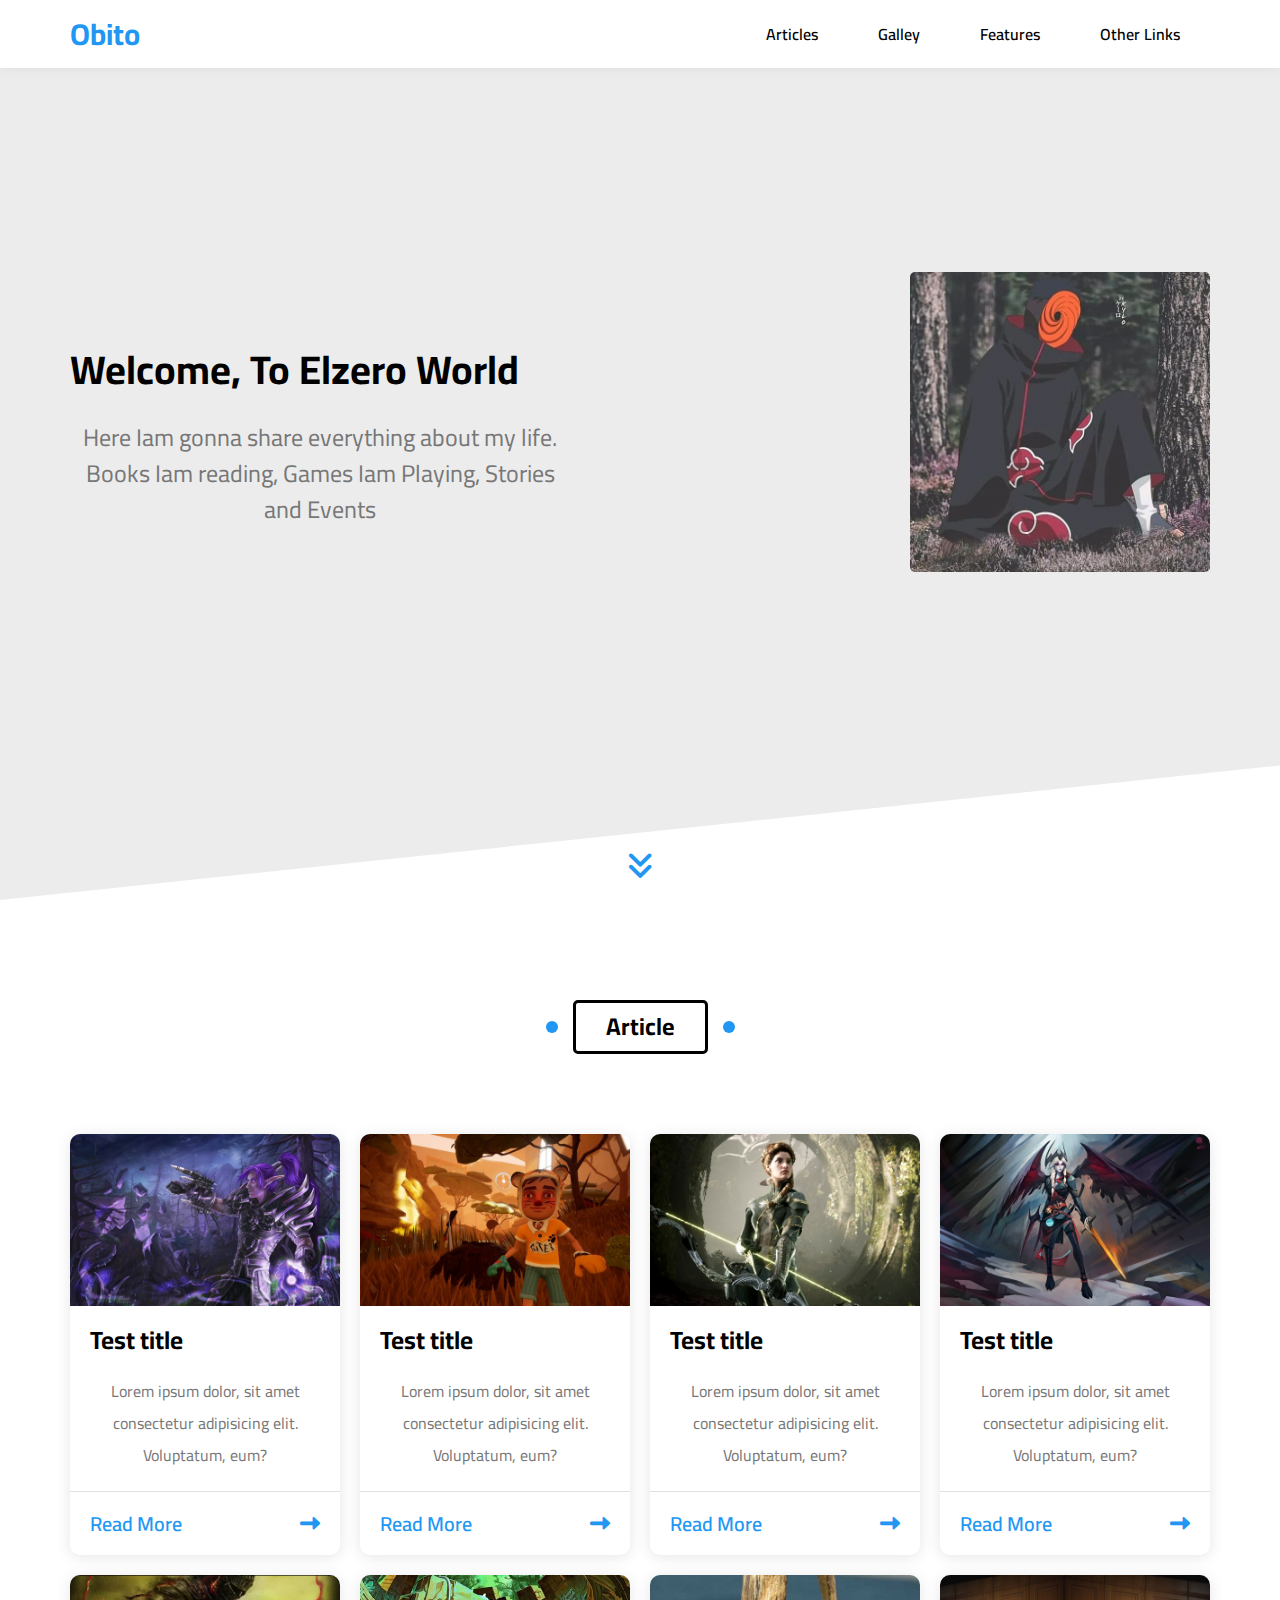
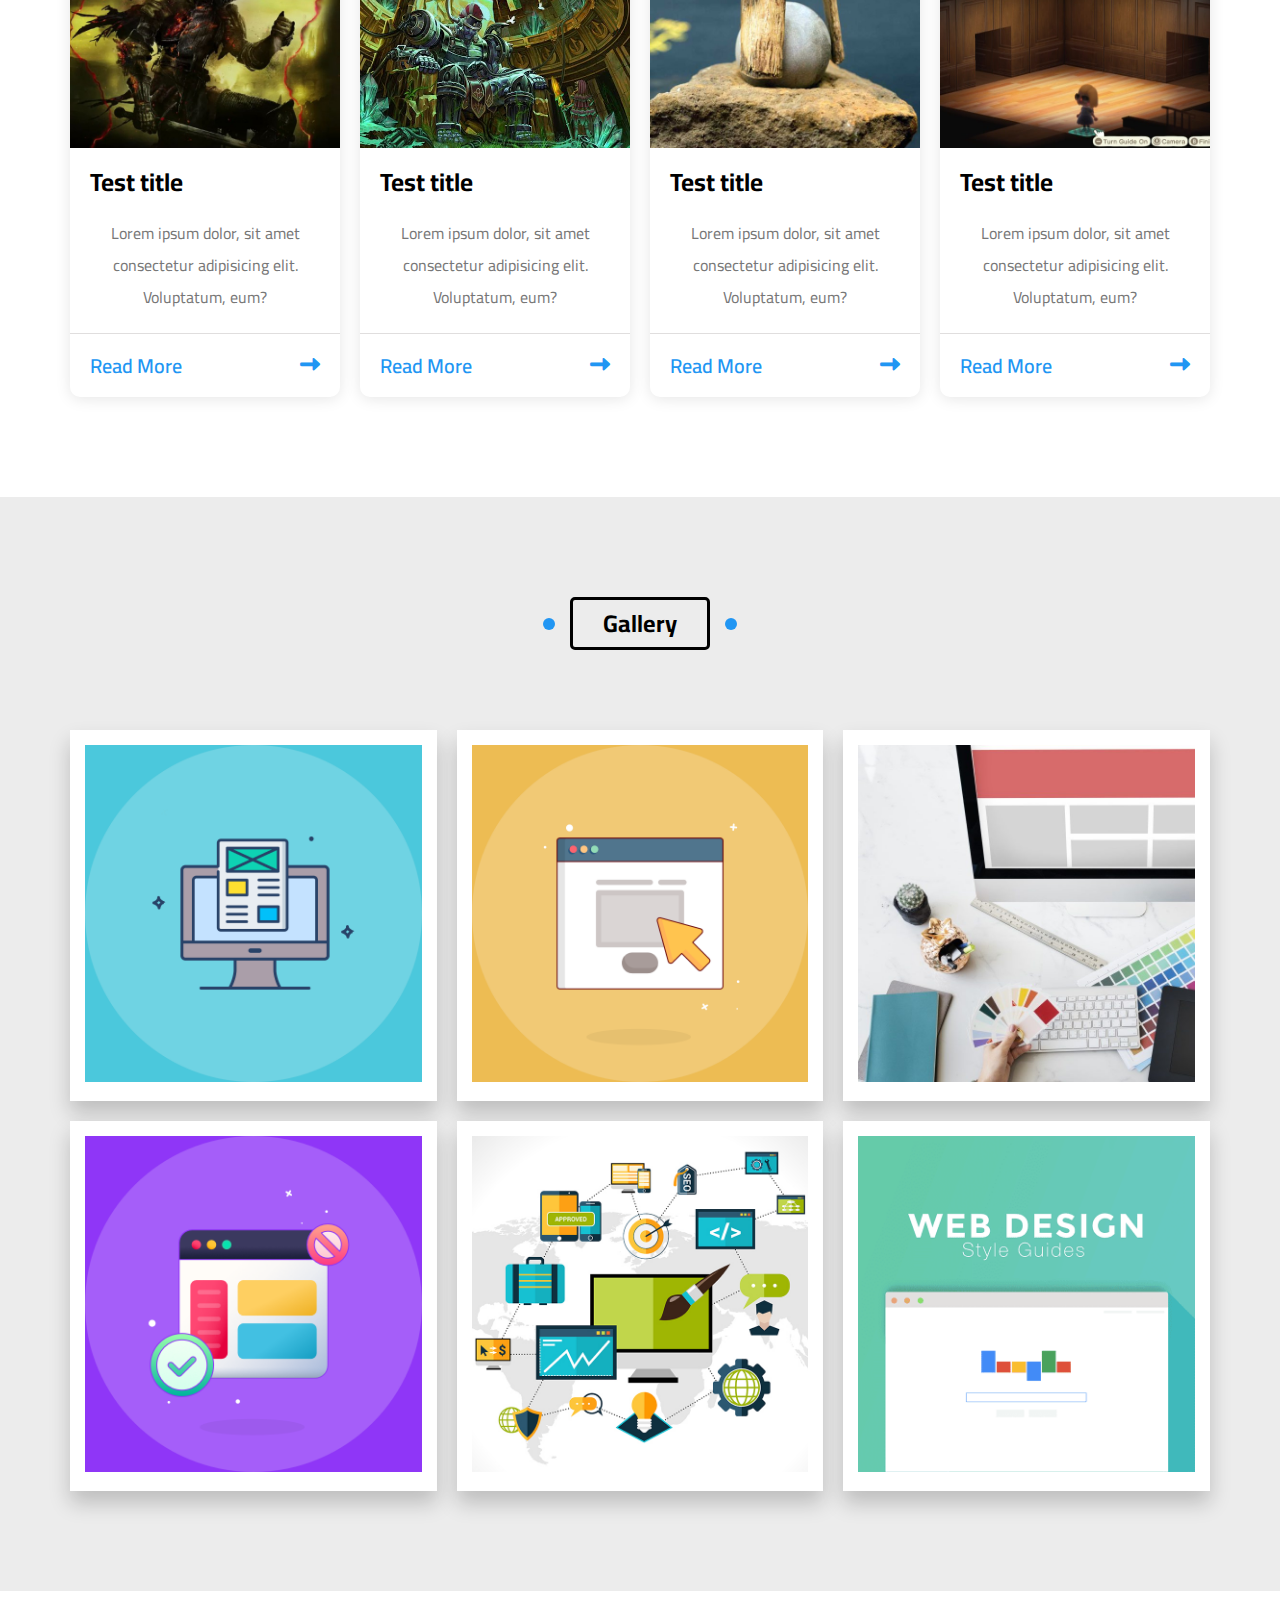
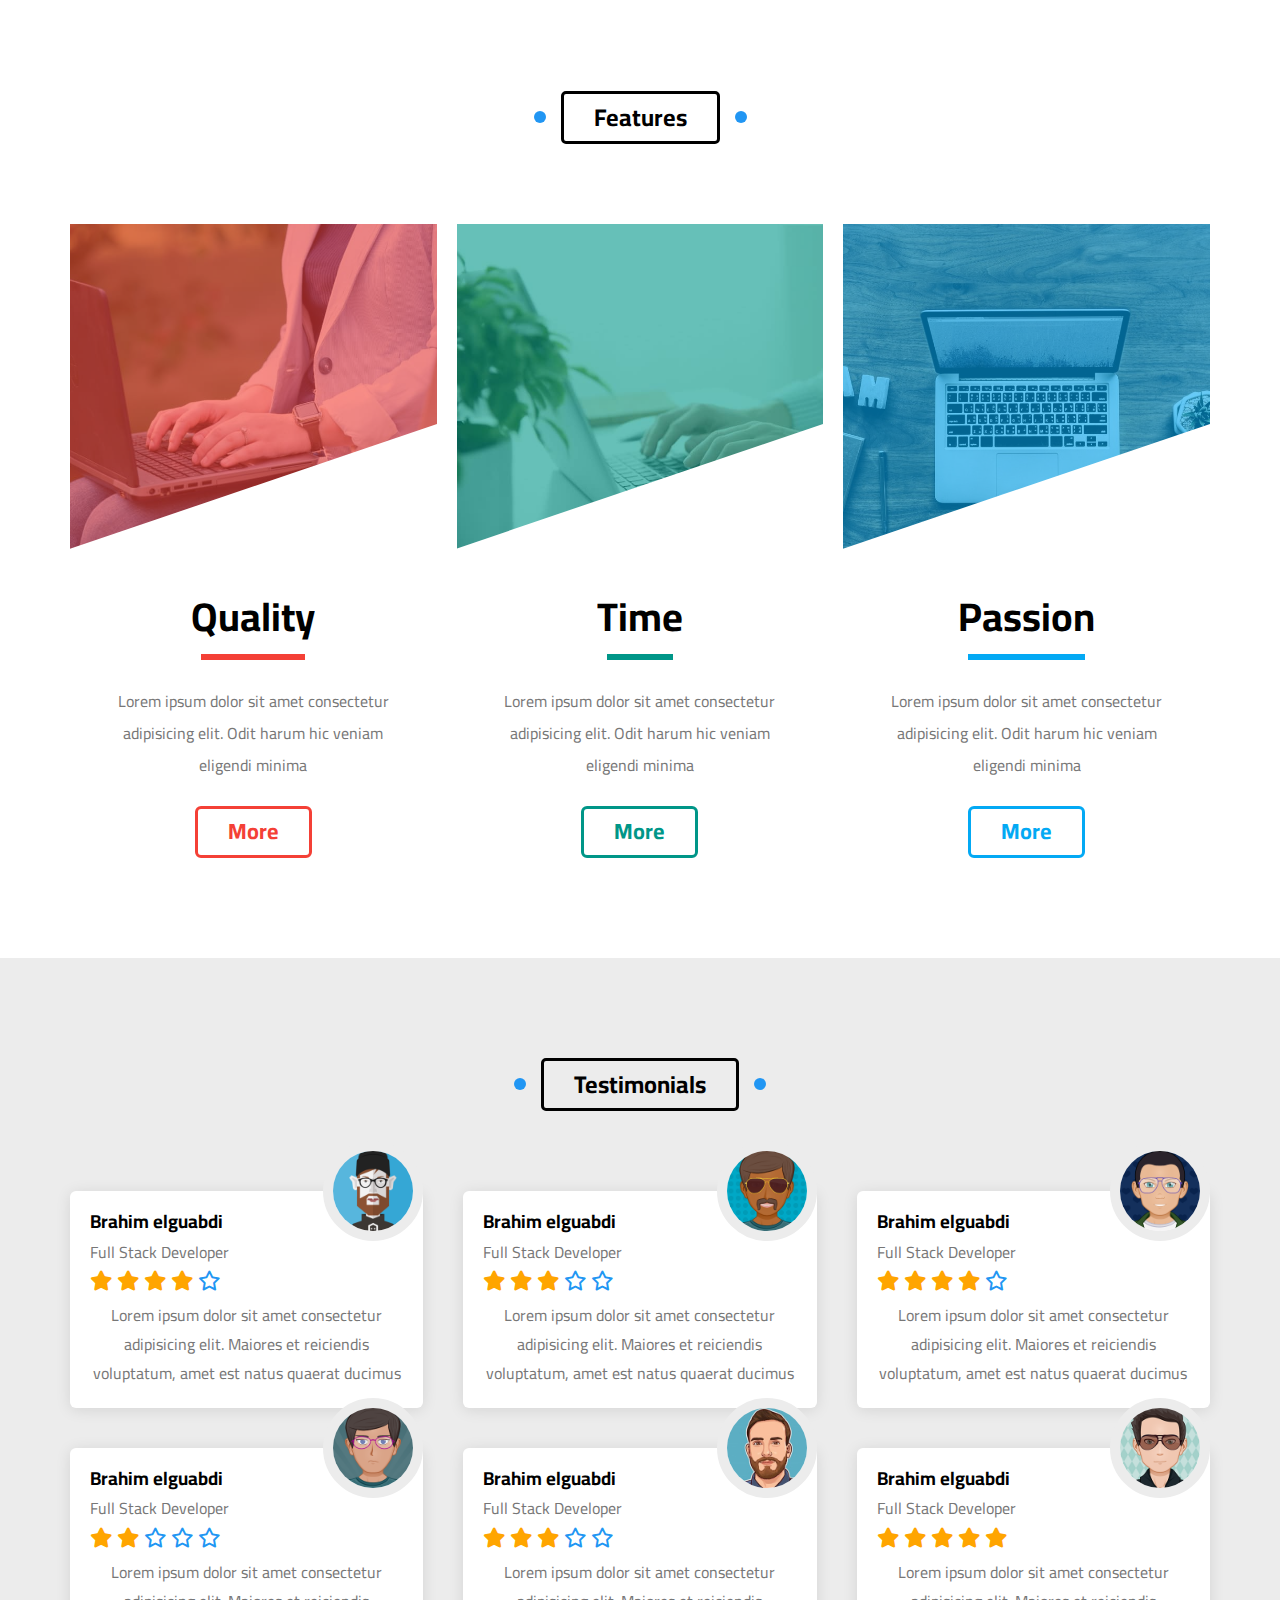
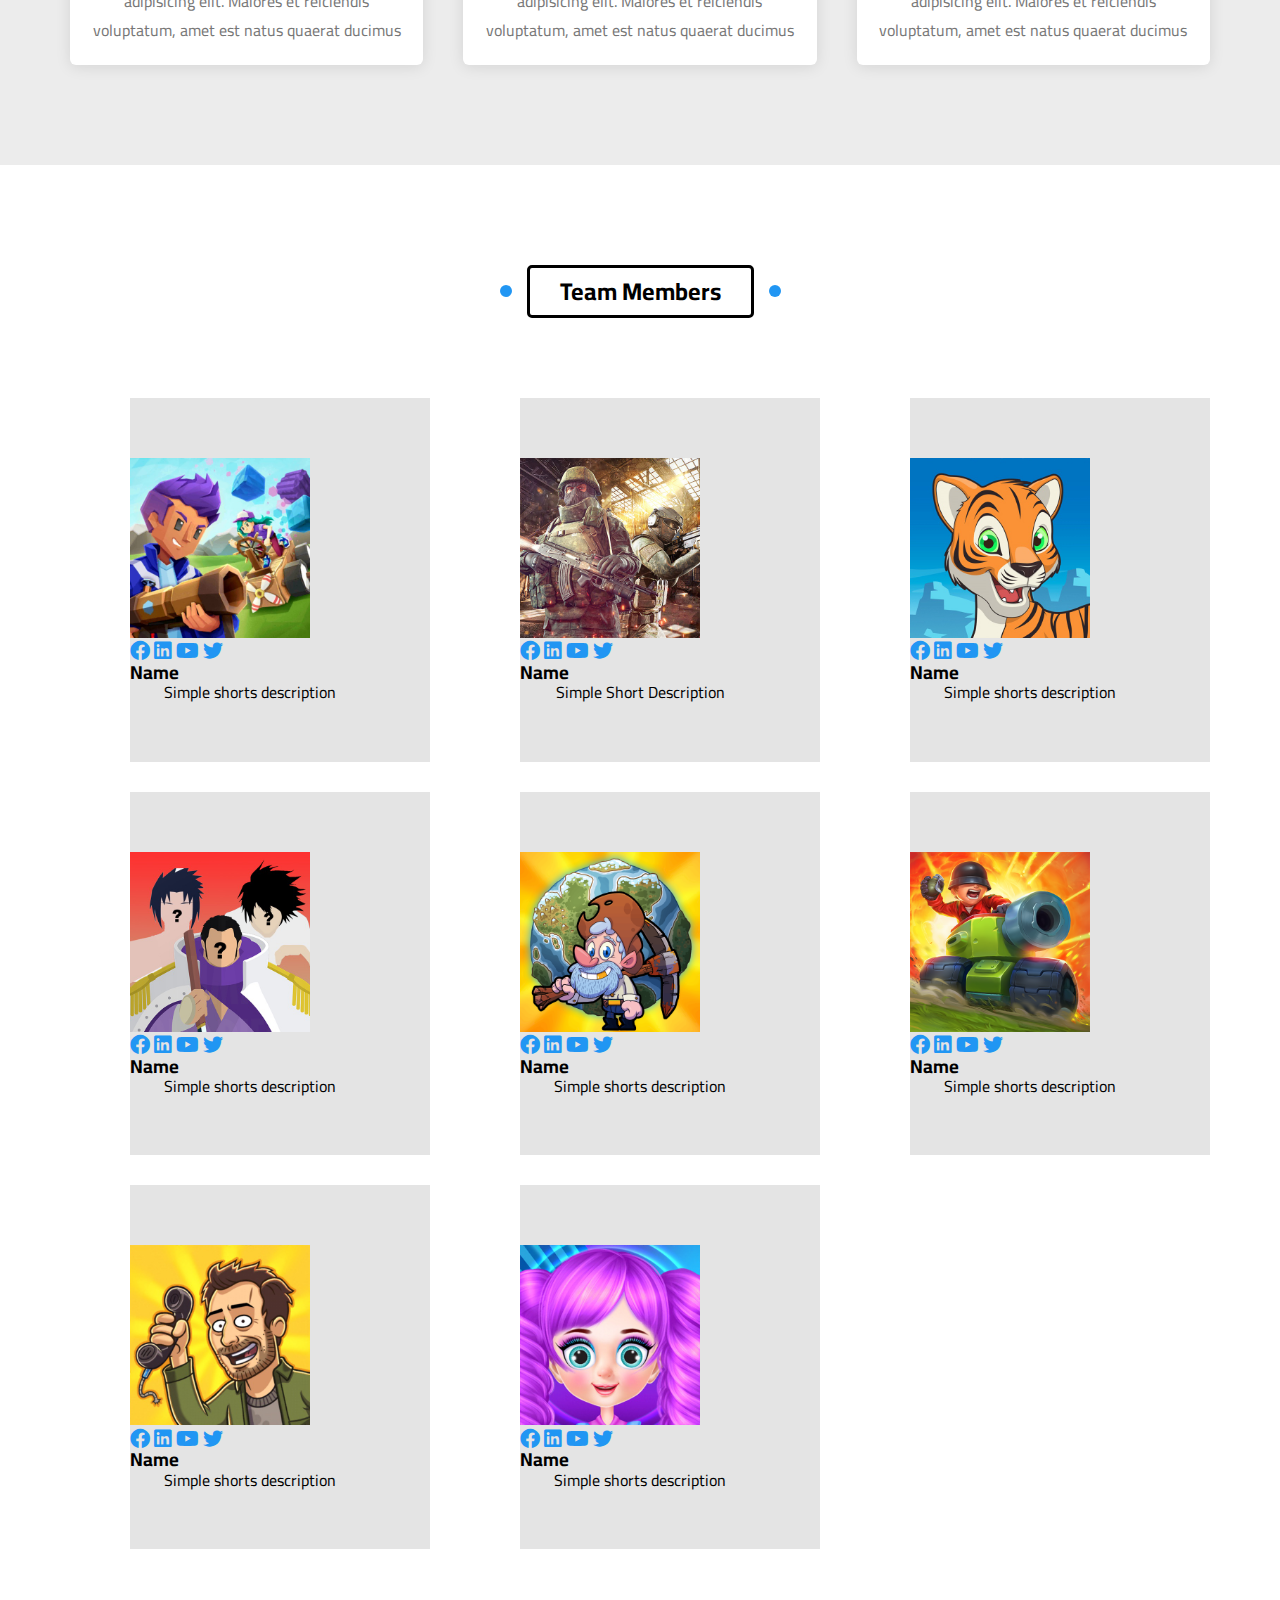
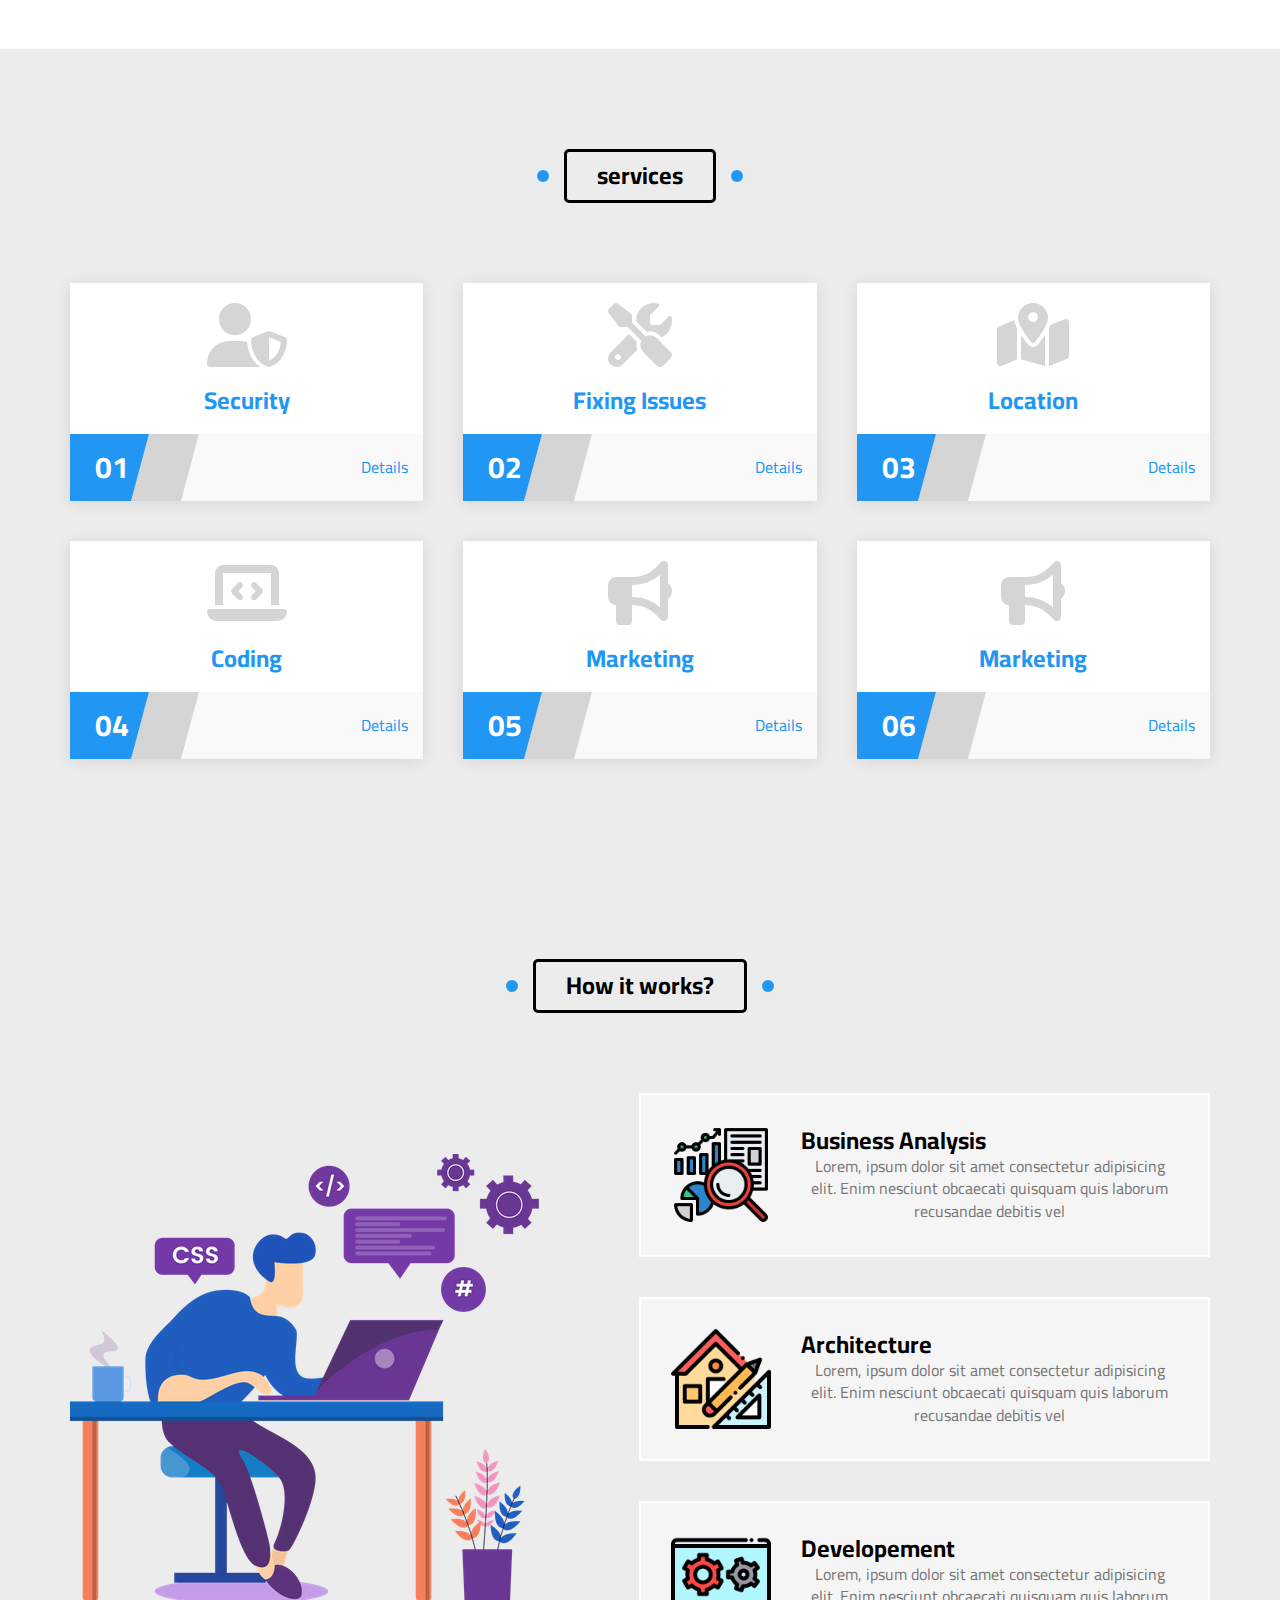
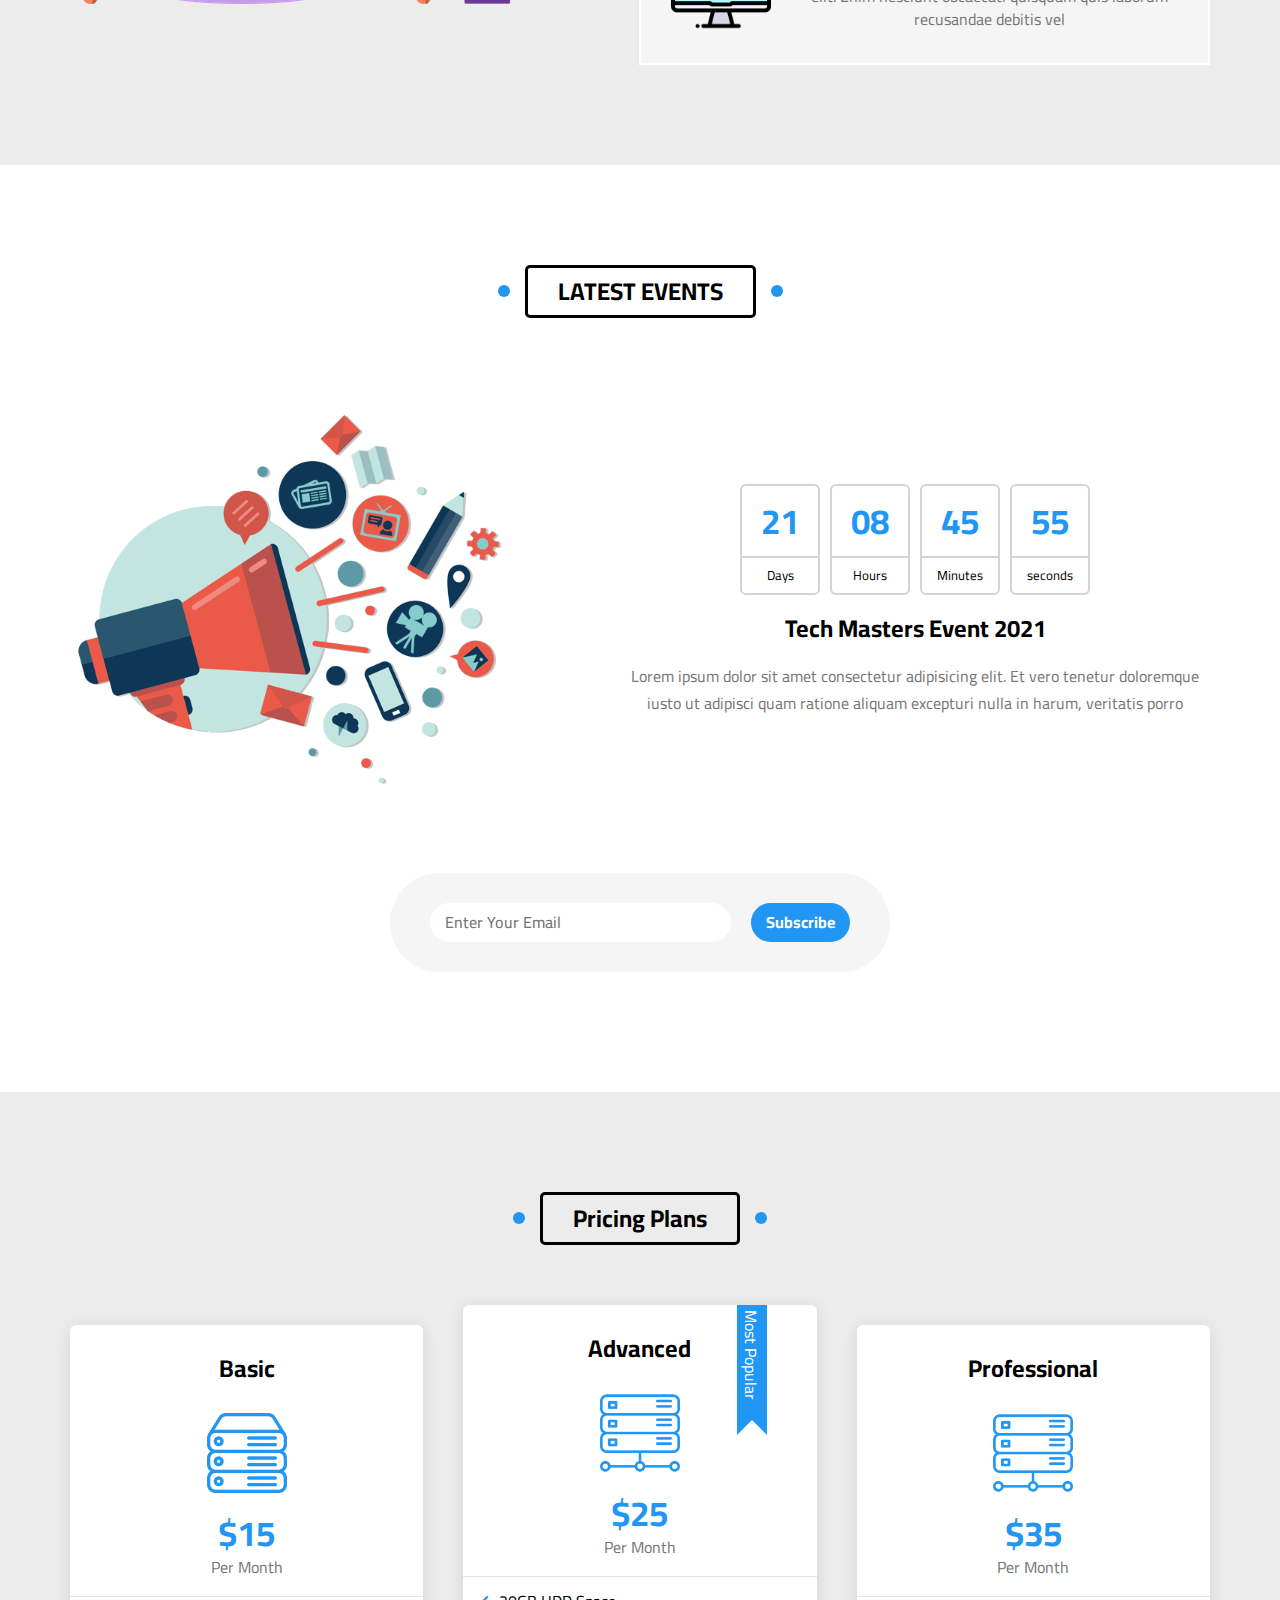
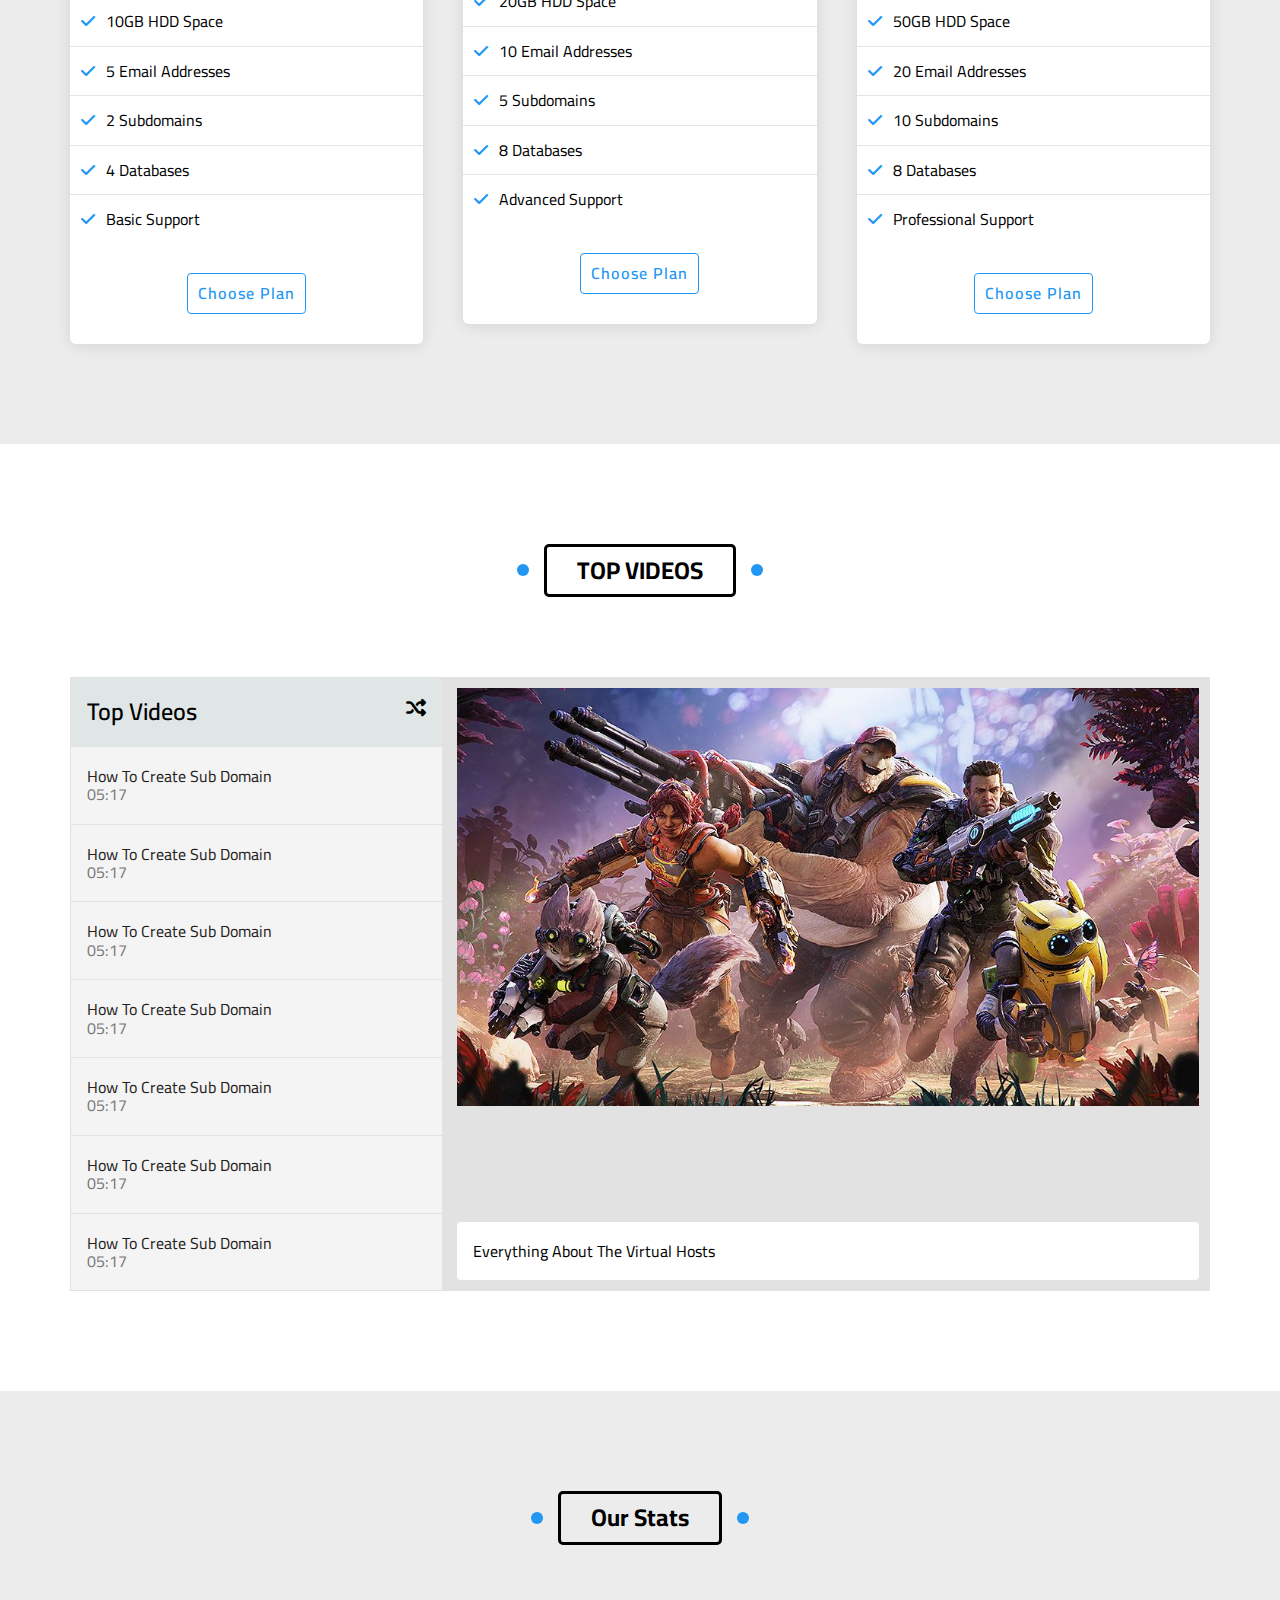
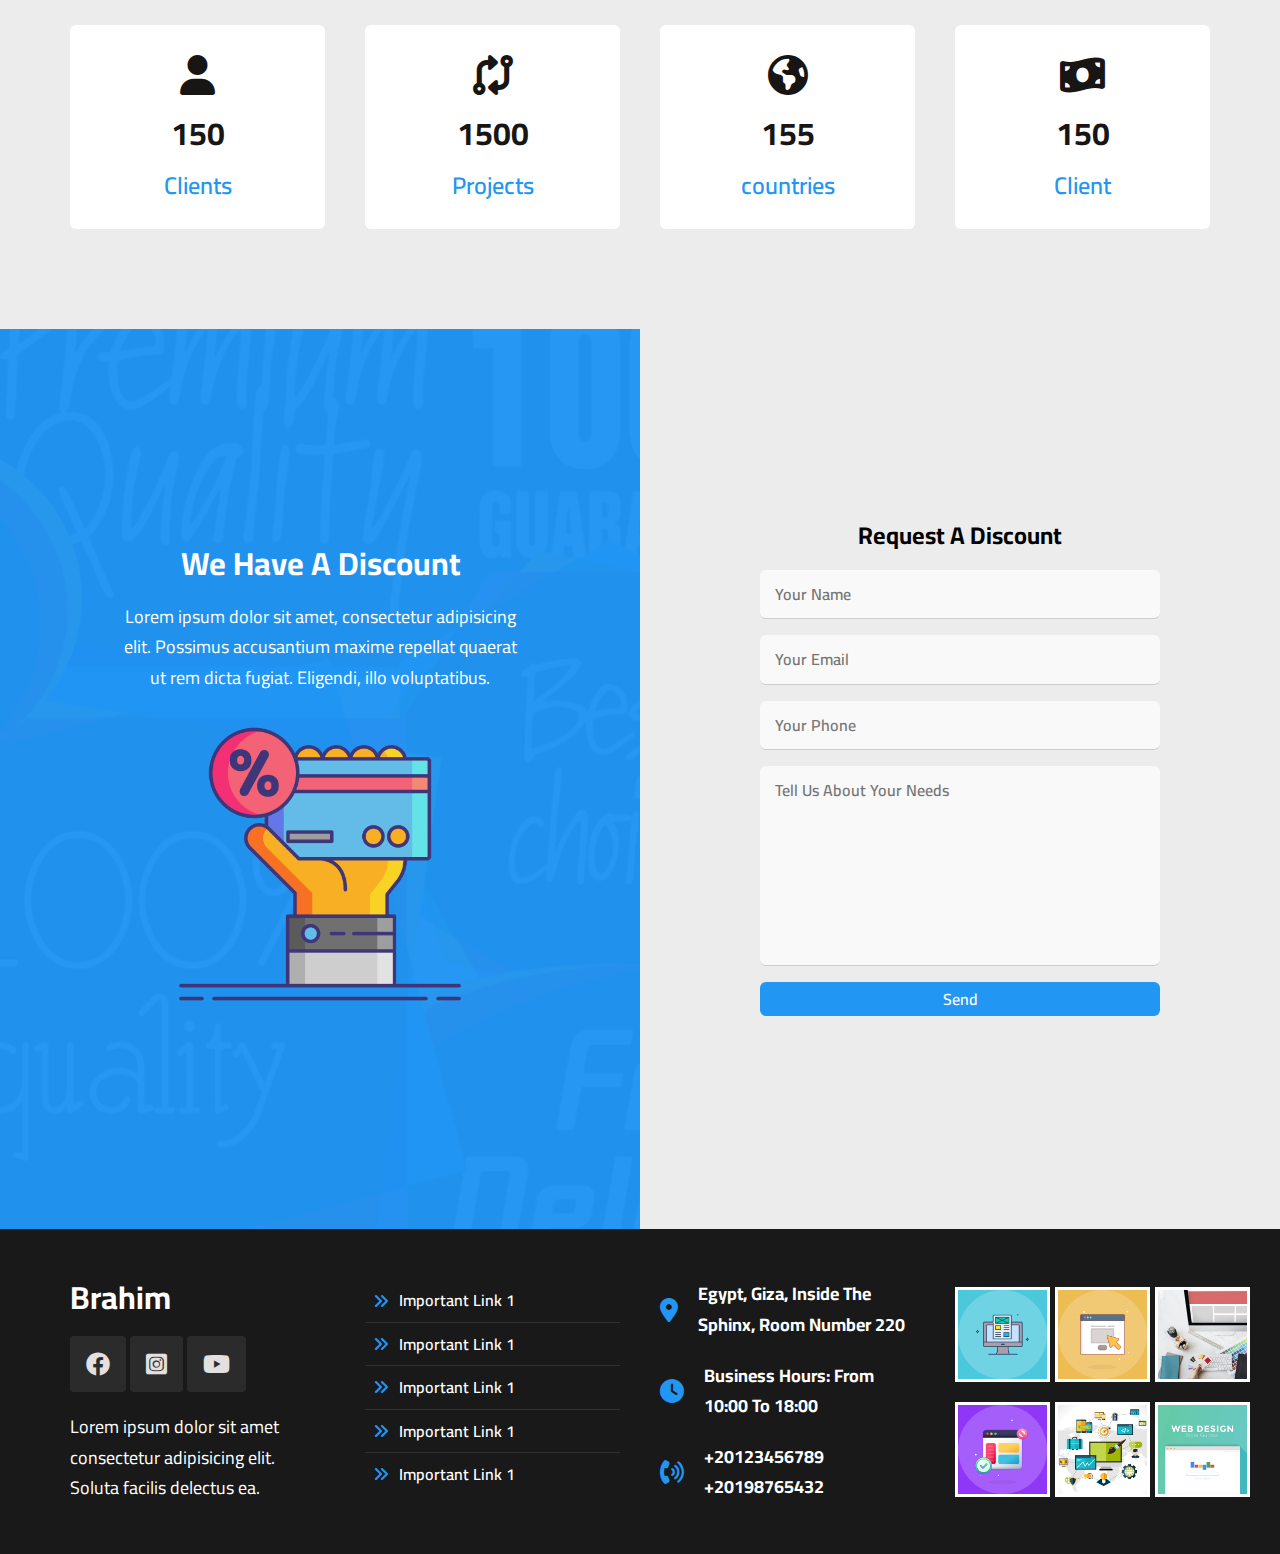
<file: index.html>
<!DOCTYPE html>
<html lang="en">
  <head>
    <meta charset="UTF-8" />
    <meta http-equiv="X-UA-Compatible" content="IE=edge" />
    <meta name="viewport" content="width=device-width, initial-scale=1.0" />
    <title>Document</title>
    <!-- render all elements normally -->
    <link rel="stylesheet" href="css/normalize.css" />
    <!-- fontawsome  library-->
    <link rel="stylesheet" href="css/all.min.css" />
    <!-- style css -->
    <link rel="stylesheet" href="css/style.css" />
  </head>
  <body>
    <!-- start header -->
    <header>
      <div class="container" id="header">
        <div class="logo"><a href="">Obito</a></div>
        <ul class="main-nav">
          <li><a href="#Articles">Articles</a></li>
          <li><a href="#Gallery">Galley</a></li>
          <li><a href="#Features">Features</a></li>
          <li>
            <a href="#">Other Links</a>
            <!-- start megamenu -->
            <div class="mega-menu">
              <div class="image">
                <img src="images/megamenu.png" alt="" />
              </div>
              <ul class="links">
                <li>
                  <a href="#testimonials"
                    ><i class="far fa-comments fa-fw"></i> Testimonials</a
                  >
                </li>
                <li>
                  <a href="#team"
                    ><i class="far fa-user fa-fw"></i> Team Members</a
                  >
                </li>
                <li>
                  <a href="#services"
                    ><i class="far fa-building fa-fw"></i> Services</a
                  >
                </li>
                <li>
                  <a href="#our-skills"
                    ><i class="far fa-check-circle fa-fw"></i> Our Skills</a
                  >
                </li>
                <li>
                  <a href="#work-steps"
                    ><i class="far fa-clipboard fa-fw"></i> How It Works</a
                  >
                </li>
              </ul>
              <ul class="links">
                <li>
                  <a href="#events"
                    ><i class="far fa-calendar-alt fa-fw"></i> Events</a
                  >
                </li>
                <li>
                  <a href="#pricing"
                    ><i class="fas fa-server fa-fw"></i> Pricing Plans</a
                  >
                </li>
                <li>
                  <a href="#video"
                    ><i class="far fa-play-circle fa-fw"></i> Top Videos</a
                  >
                </li>
                <li>
                  <a href="#stats"
                    ><i class="far fa-chart-bar fa-fw"></i> Stats</a
                  >
                </li>
                <li>
                  <a href="#discount"
                    ><i class="fas fa-percent fa-fw"></i> Request A Discount</a
                  >
                </li>
              </ul>
            </div>
            <!-- end megamenu -->
          </li>
        </ul>
      </div>
    </header>
    <!-- end header -->
    <!-- start landing page -->
    <div class="landing">
      <div class="container">
        <div class="text">
          <h1>Welcome, To Elzero World</h1>
          <p>
            Here Iam gonna share everything about my life. Books Iam reading,
            Games Iam Playing, Stories and Events
          </p>
        </div>
        <div class="image">
          <img src="images/landing-p.jpg" alt="" />
        </div>
      </div>
      <div class="go-down">
        <a href="#articles"><i class="fa-solid fa-angles-down"></i></a>
      </div>
    </div>
    <!-- end landing page -->
    <!-- start Article -->
    <div class="article" id="article">
      <h2 class="component">Article</h2>
      <div class="container">
        <div class="box">
          <img src="images/cat-01.jpg" alt="" />
          <div class="text">
            <h3>Test title</h3>
            <p>
              Lorem ipsum dolor, sit amet consectetur adipisicing elit.
              Voluptatum, eum?
            </p>
          </div>
          <div class="info">
            <a href="#">Read More</a>
            <i class="fa-solid fa-right-long"></i>
          </div>
        </div>
        <div class="box">
          <img src="images/cat-02.jpg" alt="" />
          <div class="text">
            <h3>Test title</h3>
            <p>
              Lorem ipsum dolor, sit amet consectetur adipisicing elit.
              Voluptatum, eum?
            </p>
          </div>
          <div class="info">
            <a href="#">Read More</a>
            <i class="fa-solid fa-right-long"></i>
          </div>
        </div>
        <div class="box">
          <img src="images/cat-03.jpg" alt="" />
          <div class="text">
            <h3>Test title</h3>
            <p>
              Lorem ipsum dolor, sit amet consectetur adipisicing elit.
              Voluptatum, eum?
            </p>
          </div>
          <div class="info">
            <a href="#">Read More</a>
            <i class="fa-solid fa-right-long"></i>
          </div>
        </div>
        <div class="box">
          <img src="images/cat-04.jpg" alt="" />
          <div class="text">
            <h3>Test title</h3>
            <p>
              Lorem ipsum dolor, sit amet consectetur adipisicing elit.
              Voluptatum, eum?
            </p>
          </div>
          <div class="info">
            <a href="#">Read More</a>
            <i class="fa-solid fa-right-long"></i>
          </div>
        </div>
        <div class="box">
          <img src="images/cat-05.jpg" alt="" />
          <div class="text">
            <h3>Test title</h3>
            <p>
              Lorem ipsum dolor, sit amet consectetur adipisicing elit.
              Voluptatum, eum?
            </p>
          </div>
          <div class="info">
            <a href="#">Read More</a>
            <i class="fa-solid fa-right-long"></i>
          </div>
        </div>
        <div class="box">
          <img src="images/cat-06.jpg" alt="" />
          <div class="text">
            <h3>Test title</h3>
            <p>
              Lorem ipsum dolor, sit amet consectetur adipisicing elit.
              Voluptatum, eum?
            </p>
          </div>
          <div class="info">
            <a href="#">Read More</a>
            <i class="fa-solid fa-right-long"></i>
          </div>
        </div>
        <div class="box">
          <img src="images/cat-07.jpg" alt="" />
          <div class="text">
            <h3>Test title</h3>
            <p>
              Lorem ipsum dolor, sit amet consectetur adipisicing elit.
              Voluptatum, eum?
            </p>
          </div>
          <div class="info">
            <a href="#">Read More</a>
            <i class="fa-solid fa-right-long"></i>
          </div>
        </div>
        <div class="box">
          <img src="images/cat-08.jpg" alt="" />
          <div class="text">
            <h3>Test title</h3>
            <p>
              Lorem ipsum dolor, sit amet consectetur adipisicing elit.
              Voluptatum, eum?
            </p>
          </div>
          <div class="info">
            <a href="#">Read More</a>
            <i class="fa-solid fa-right-long"></i>
          </div>
        </div>
      </div>
    </div>
    <!-- end Article -->
    <!-- start gallery -->
    <div class="gallery" id="gallery">
      <h2 class="component">Gallery</h2>
      <div class="container">
        <div class="box">
          <div class="image">
            <img src="images/gallery-01.png" alt="" />
          </div>
        </div>
        <div class="box">
          <div class="image">
            <img src="images/gallery-02.png" alt="" />
          </div>
        </div>
        <div class="box">
          <div class="image">
            <img src="images/gallery-03.jpg" alt="" />
          </div>
        </div>
        <div class="box">
          <div class="image">
            <img src="images/gallery-04.png" alt="" />
          </div>
        </div>
        <div class="box">
          <div class="image">
            <img src="images/gallery-05.jpg" alt="" />
          </div>
        </div>
        <div class="box">
          <div class="image">
            <img src="images/gallery-06.png" alt="" />
          </div>
        </div>
      </div>
    </div>
    <!-- end gallery -->
    <!-- start features  -->
    <div class="features" id="features">
      <h2 class="component">Features</h2>
      <div class="container">
        <div class="box quality">
          <div class="image-holder">
            <img src="images/features-01.jpg" alt="" />
          </div>
          <div class="text">
            <h2>Quality</h2>
            <p>
              Lorem ipsum dolor sit amet consectetur adipisicing elit. Odit
              harum hic veniam eligendi minima
            </p>
          </div>
          <a href="">More</a>
        </div>
        <div class="box time">
          <div class="image-holder">
            <img src="images/features-02.jpg" alt="" />
          </div>
          <div class="text">
            <h2>Time</h2>
            <p>
              Lorem ipsum dolor sit amet consectetur adipisicing elit. Odit
              harum hic veniam eligendi minima
            </p>
          </div>
          <a href="">More</a>
        </div>
        <div class="box passion">
          <div class="image-holder">
            <img src="images/features-03.jpg" alt="" />
          </div>
          <div class="text">
            <h2>Passion</h2>
            <p>
              Lorem ipsum dolor sit amet consectetur adipisicing elit. Odit
              harum hic veniam eligendi minima
            </p>
          </div>
          <a href="">More</a>
        </div>
      </div>
    </div>
    <!-- end features  -->
    <!-- start testimonials -->
    <div class="testimonials" id="testimonials">
      <h2 class="component">Testimonials</h2>
      <div class="container">
        <div class="card">
          <img src="/images/avatar-01.png" alt="" />
          <h3>Brahim elguabdi</h3>
          <span class="title">Full Stack Developer</span>
          <div class="stars">
            <i class="fas fa-star filled"></i>
            <i class="fas fa-star filled"></i>
            <i class="fas fa-star filled"></i>
            <i class="fas fa-star filled"></i>
            <i class="far fa-star"></i>
          </div>
          <p>
            Lorem ipsum dolor sit amet consectetur adipisicing elit. Maiores et
            reiciendis voluptatum, amet est natus quaerat ducimus
          </p>
        </div>
        <div class="card">
          <img src="/images/avatar-02.png" alt="" />
          <h3>Brahim elguabdi</h3>
          <span class="title">Full Stack Developer</span>
          <div class="stars">
            <i class="fas fa-star filled"></i>
            <i class="fas fa-star filled"></i>
            <i class="fas fa-star filled"></i>
            <i class="far fa-star"></i>
            <i class="far fa-star"></i>
          </div>
          <p>
            Lorem ipsum dolor sit amet consectetur adipisicing elit. Maiores et
            reiciendis voluptatum, amet est natus quaerat ducimus
          </p>
        </div>
        <div class="card">
          <img src="/images/avatar-03.png" alt="" />
          <h3>Brahim elguabdi</h3>
          <span class="title">Full Stack Developer</span>
          <div class="stars">
            <i class="fas fa-star filled"></i>
            <i class="fas fa-star filled"></i>
            <i class="fas fa-star filled"></i>
            <i class="fas fa-star filled"></i>
            <i class="far fa-star"></i>
          </div>
          <p>
            Lorem ipsum dolor sit amet consectetur adipisicing elit. Maiores et
            reiciendis voluptatum, amet est natus quaerat ducimus
          </p>
        </div>
        <div class="card">
          <img src="/images/avatar-04.png" alt="" />
          <h3>Brahim elguabdi</h3>
          <span class="title">Full Stack Developer</span>
          <div class="stars">
            <i class="fas fa-star filled"></i>
            <i class="fas fa-star filled"></i>
            <i class="far fa-star"></i>
            <i class="far fa-star"></i>
            <i class="far fa-star"></i>
          </div>
          <p>
            Lorem ipsum dolor sit amet consectetur adipisicing elit. Maiores et
            reiciendis voluptatum, amet est natus quaerat ducimus
          </p>
        </div>
        <div class="card">
          <img src="/images/avatar-05.png" alt="" />
          <h3>Brahim elguabdi</h3>
          <span class="title">Full Stack Developer</span>
          <div class="stars">
            <i class="fas fa-star filled"></i>
            <i class="fas fa-star filled"></i>
            <i class="fas fa-star filled"></i>
            <i class="far fa-star"></i>
            <i class="far fa-star"></i>
          </div>
          <p>
            Lorem ipsum dolor sit amet consectetur adipisicing elit. Maiores et
            reiciendis voluptatum, amet est natus quaerat ducimus
          </p>
        </div>
        <div class="card">
          <img src="/images/avatar-06.png" alt="" />
          <h3>Brahim elguabdi</h3>
          <span class="title">Full Stack Developer</span>
          <div class="stars">
            <i class="fas fa-star filled"></i>
            <i class="fas fa-star filled"></i>
            <i class="fas fa-star filled"></i>
            <i class="fas fa-star filled"></i>
            <i class="fas fa-star filled"></i>
          </div>
          <p>
            Lorem ipsum dolor sit amet consectetur adipisicing elit. Maiores et
            reiciendis voluptatum, amet est natus quaerat ducimus
          </p>
        </div>
      </div>
    </div>
    <!-- end Testimonials -->
    <!-- start team members -->
    <div class="team" id="team">
      <h2 class="component">Team Members</h2>
      <div class="container">
        <div class="card">
          <div class="data">
            <img src="images/team-01.jpg" alt="" />
            <div class="social">
              <a href=""> <i class="fa-brands fa-facebook"></i></a>
              <a href=""> <i class="fa-brands fa-linkedin"></i></a>
              <a href=""> <i class="fa-brands fa-youtube"></i></a>
              <a href=""> <i class="fa-brands fa-twitter"></i></a>
            </div>
          </div>
          <div class="info">
            <h3>Name</h3>
            <p>Simple shorts description</p>
          </div>
        </div>
        <div class="card">
          <div class="data">
            <img src="images/team-02.jpg" alt="" />
            <div class="social">
              <a href=""> <i class="fa-brands fa-facebook"></i></a>
              <a href=""> <i class="fa-brands fa-linkedin"></i></a>
              <a href=""> <i class="fa-brands fa-youtube"></i></a>
              <a href=""> <i class="fa-brands fa-twitter"></i></a>
            </div>
          </div>
          <div class="info">
            <h3>Name</h3>
            <p>Simple Short Description</p>
          </div>
        </div>
        <div class="card">
          <div class="data">
            <img src="images/team-03.jpg" alt="" />
            <div class="social">
              <a href=""> <i class="fa-brands fa-facebook"></i></a>
              <a href=""> <i class="fa-brands fa-linkedin"></i></a>
              <a href=""> <i class="fa-brands fa-youtube"></i></a>
              <a href=""> <i class="fa-brands fa-twitter"></i></a>
            </div>
          </div>
          <div class="info">
            <h3>Name</h3>
            <p>Simple shorts description</p>
          </div>
        </div>
        <div class="card">
          <div class="data">
            <img src="images/team-04.jpg" alt="" />
            <div class="social">
              <a href=""> <i class="fa-brands fa-facebook"></i></a>
              <a href=""> <i class="fa-brands fa-linkedin"></i></a>
              <a href=""> <i class="fa-brands fa-youtube"></i></a>
              <a href=""> <i class="fa-brands fa-twitter"></i></a>
            </div>
          </div>
          <div class="info">
            <h3>Name</h3>
            <p>Simple shorts description</p>
          </div>
        </div>
        <div class="card">
          <div class="data">
            <img src="images/team-05.png" alt="" />
            <div class="social">
              <a href=""> <i class="fa-brands fa-facebook"></i></a>
              <a href=""> <i class="fa-brands fa-linkedin"></i></a>
              <a href=""> <i class="fa-brands fa-youtube"></i></a>
              <a href=""> <i class="fa-brands fa-twitter"></i></a>
            </div>
          </div>
          <div class="info">
            <h3>Name</h3>
            <p>Simple shorts description</p>
          </div>
        </div>
        <div class="card">
          <div class="data">
            <img src="images/team-06.png" alt="" />
            <div class="social">
              <a href=""> <i class="fa-brands fa-facebook"></i></a>
              <a href=""> <i class="fa-brands fa-linkedin"></i></a>
              <a href=""> <i class="fa-brands fa-youtube"></i></a>
              <a href=""> <i class="fa-brands fa-twitter"></i></a>
            </div>
          </div>
          <div class="info">
            <h3>Name</h3>
            <p>Simple shorts description</p>
          </div>
        </div>
        <div class="card">
          <div class="data">
            <img src="images/team-07.jpg" alt="" />
            <div class="social">
              <a href=""> <i class="fa-brands fa-facebook"></i></a>
              <a href=""> <i class="fa-brands fa-linkedin"></i></a>
              <a href=""> <i class="fa-brands fa-youtube"></i></a>
              <a href=""> <i class="fa-brands fa-twitter"></i></a>
            </div>
          </div>
          <div class="info">
            <h3>Name</h3>
            <p>Simple shorts description</p>
          </div>
        </div>
        <div class="card">
          <div class="data">
            <img src="images/team-08.jpg" alt="" />
            <div class="social">
              <a href=""> <i class="fa-brands fa-facebook"></i></a>
              <a href=""> <i class="fa-brands fa-linkedin"></i></a>
              <a href=""> <i class="fa-brands fa-youtube"></i></a>
              <a href=""> <i class="fa-brands fa-twitter"></i></a>
            </div>
          </div>
          <div class="info">
            <h3>Name</h3>
            <p>Simple shorts description</p>
          </div>
        </div>
      </div>
    </div>
    <!-- end team members -->
    <!-- start services  -->
    <div class="services" id="services">
      <h2 class="component">services</h2>
      <div class="container">
        <div class="card">
          <div class="box">
            <i class="fas fa-user-shield fa-4x"></i>
            <h3>Security</h3>
          </div>
          <div class="info">
            <h3>01</h3>
            <a href="">Details</a>
          </div>
        </div>
        <div class="card">
          <div class="box">
            <i class="fa-solid fa-screwdriver-wrench fa-4x"></i>
            <h3>Fixing Issues</h3>
          </div>
          <div class="info">
            <h3>02</h3>
            <a href="">Details</a>
          </div>
        </div>
        <div class="card">
          <div class="box">
            <i class="fas fa-map-marked-alt fa-4x"></i>
            <h3>Location</h3>
          </div>
          <div class="info">
            <h3>03</h3>
            <a href="">Details</a>
          </div>
        </div>
        <div class="card">
          <div class="box">
            <i class="fas fa-laptop-code fa-4x"></i>
            <h3>Coding</h3>
          </div>
          <div class="info">
            <h3>04</h3>
            <a href="">Details</a>
          </div>
        </div>
        <div class="card">
          <div class="box">
            <i class="fas fa-bullhorn fa-4x"></i>
            <h3>Marketing</h3>
          </div>
          <div class="info">
            <h3>05</h3>
            <a href="">Details</a>
          </div>
        </div>
        <div class="card">
          <div class="box">
            <i class="fas fa-bullhorn fa-4x"></i>
            <h3>Marketing</h3>
          </div>
          <div class="info">
            <h3>06</h3>
            <a href="">Details</a>
          </div>
        </div>
      </div>
    </div>
    <!-- end  services  -->
    <!-- Start word steps -->
    <div class="work-steps" id="work-steps">
      <h2 class="component">How it works?</h2>
      <div class="container">
        <img src="images/work-steps.png" alt="" />
        <div class="data">
          <div class="card">
            <img src="images/work-steps-1.png" alt="" />
            <div class="info">
              <h3>Business Analysis</h3>
              <p>
                Lorem, ipsum dolor sit amet consectetur adipisicing elit. Enim
                nesciunt obcaecati quisquam quis laborum recusandae debitis vel
              </p>
            </div>
          </div>
          <div class="card">
            <img src="images/work-steps-2.png" alt="" />
            <div class="info">
              <h3>Architecture</h3>
              <p>
                Lorem, ipsum dolor sit amet consectetur adipisicing elit. Enim
                nesciunt obcaecati quisquam quis laborum recusandae debitis vel
              </p>
            </div>
          </div>
          <div class="card">
            <img src="images/work-steps-3.png" alt="" />
            <div class="info">
              <h3>Developement</h3>
              <p>
                Lorem, ipsum dolor sit amet consectetur adipisicing elit. Enim
                nesciunt obcaecati quisquam quis laborum recusandae debitis vel
              </p>
            </div>
          </div>
        </div>
      </div>
    </div>
    <!-- end word steps -->
    <!-- start latest Events -->
    <div class="event" id="event">
      <h2 class="component">LATEST EVENTS</h2>
      <div class="container">
        <img src="/images/events.png" alt="" />
        <div class="info">
          <div class="time">
            <div class="unit">
              <span>21</span>
              <span>Days </span>
            </div>
            <div class="unit">
              <span>08</span>
              <span>Hours</span>
            </div>
            <div class="unit">
              <span>45</span>
              <span>Minutes</span>
            </div>
            <div class="unit">
              <span>55</span>
              <span>seconds</span>
            </div>
          </div>
          <h2 class="title">Tech Masters Event 2021</h2>
          <p>
            Lorem ipsum dolor sit amet consectetur adipisicing elit. Et vero
            tenetur doloremque iusto ut adipisci quam ratione aliquam excepturi
            nulla in harum, veritatis porro
          </p>
        </div>
        <div class="subscribe">
          <form action="">
            <input type="email" placeholder="Enter Your Email" />
            <input type="submit" value="Subscribe" />
          </form>
        </div>
      </div>
    </div>
    <!-- end latest Events -->
    <!-- start pricing  -->
    <div class="pricing" id="pricing">
      <h2 class="component">Pricing Plans</h2>
      <div class="container">
        <div class="card">
          <div class="title">Basic</div>
          <img src="images/hosting-basic.png" alt="" />
          <div class="price">
            <span>$15</span>
            <span>Per Month</span>
          </div>
          <ul>
            <li>10GB HDD Space</li>
            <li>5 Email Addresses</li>
            <li>2 Subdomains</li>
            <li>4 Databases</li>
            <li>Basic Support</li>
          </ul>
          <a href="">Choose Plan</a>
        </div>
        <div class="card popular">
          <div class="label">Most Popular</div>
          <div class="title">Advanced</div>
          <img src="images/hosting-advanced.png" alt="" />
          <div class="price">
            <span>$25</span>
            <span>Per Month</span>
          </div>
          <ul>
            <li>20GB HDD Space</li>
            <li>10 Email Addresses</li>
            <li>5 Subdomains</li>
            <li>8 Databases</li>
            <li>Advanced Support</li>
          </ul>
          <a href="">Choose Plan</a>
        </div>
        <div class="card">
          <div class="title">Professional</div>
          <img src="images/hosting-advanced.png" alt="" />
          <div class="price">
            <span>$35</span>
            <span>Per Month</span>
          </div>
          <ul>
            <li>50GB HDD Space</li>
            <li>20 Email Addresses</li>
            <li>10 Subdomains</li>
            <li>8 Databases</li>
            <li>Professional Support</li>
          </ul>
          <a href="">Choose Plan</a>
        </div>
      </div>
    </div>
    <!-- end pricing  -->
    <!-- start top videos -->
    <div class="videos" id="videos">
      <h2 class="component">TOP VIDEOS</h2>
      <div class="container">
        <div class="behind">
          <div class="list-videos">
            <div class="title">
              <span>Top Videos</span>
              <i class="fa-solid fa-shuffle"></i>
            </div>
            <ul>
              <li>
                <a href="#">How To Create Sub Domain</a><span>05:17</span>
              </li>
              <li>
                <a href="#">How To Create Sub Domain</a><span>05:17</span>
              </li>
              <li>
                <a href="#">How To Create Sub Domain</a><span>05:17</span>
              </li>
              <li>
                <a href="#">How To Create Sub Domain</a><span>05:17</span>
              </li>
              <li>
                <a href="#">How To Create Sub Domain</a><span>05:17</span>
              </li>
              <li>
                <a href="#">How To Create Sub Domain</a><span>05:17</span>
              </li>
              <li>
                <a href="#">How To Create Sub Domain</a><span>05:17</span>
              </li>
            </ul>
          </div>
          <div class="preview">
            <img src="/images/video-preview.jpg" alt="" />
            <div class="info">Everything About The Virtual Hosts</div>
          </div>
        </div>
      </div>
    </div>
    <!-- end videos -->
    <!-- start Our Stats -->
    <div class="stats" id="stats">
      <h2 class="component">Our Stats</h2>
      <div class="container">
        <div class="card">
          <i class="fa-solid fa-user"></i>
          <div class="number">150</div>
          <span class="text">Clients</span>
        </div>
        <div class="card">
          <i class="fa-solid fa-code-compare"></i>
          <div class="number">1500</div>
          <span class="text">Projects</span>
        </div>
        <div class="card">
          <i class="fa-solid fa-earth-americas"></i>
          <div class="number">155</div>
          <span class="text">countries</span>
        </div>
        <div class="card">
          <i class="fa-solid fa-money-bill-wave"></i>
          <div class="number">150</div>
          <span class="text">Client</span>
        </div>
      </div>
      <div class="content">
        <div class="discount">
          <div class="overlay"></div>
          <h2>We Have A Discount</h2>
          <p>
            Lorem ipsum dolor sit amet, consectetur adipisicing elit. Possimus
            accusantium maxime repellat quaerat ut rem dicta fugiat. Eligendi,
            illo voluptatibus.
          </p>
          <img src="/images/discount.png" alt="" />
        </div>
        <div class="contact">
          <h2>Request A Discount</h2>
          <form action="">
            <input type="text" placeholder="Your Name" />
            <input type="email" placeholder="Your Email" />
            <input type="tel" placeholder="Your Phone" />
            <textarea placeholder="Tell Us About Your Needs"></textarea>
            <button>Send</button>
          </form>
        </div>
      </div>
    </div>
    <!-- end Our Stats -->
    <!-- start footer -->
    <footer>
      <div class="container">
        <div class="media">
          <h1>Brahim</h1>
          <div class="social">
            <i class="fa-brands fa-facebook"></i>
            <i class="fa-brands fa-square-instagram"></i>
            <i class="fa-brands fa-youtube"></i>
          </div>
          <p>Lorem ipsum dolor sit amet consectetur adipisicing elit. Soluta facilis delectus ea.</p>
        </div>
        <ul>
          <li>
            <i class="fa-solid fa-angles-right"></i
            ><a href="">Important Link 1</a>
          </li>
          <li>
            <i class="fa-solid fa-angles-right"></i
            ><a href="">Important Link 1</a>
          </li>
          <li>
            <i class="fa-solid fa-angles-right"></i
            ><a href="">Important Link 1</a>
          </li>
          <li>
            <i class="fa-solid fa-angles-right"></i
            ><a href="">Important Link 1</a>
          </li>
          <li>
            <i class="fa-solid fa-angles-right"></i
            ><a href="">Important Link 1</a>
          </li>
        </ul>
        <div class="location">
          <div class="box">
            <i class="fa-solid fa-location-dot"></i>
            <address>Egypt, Giza, Inside The Sphinx, Room Number 220</address>
          </div>
          <div class="box">
            <i class="fa-solid fa-clock"></i>
            <address>Business Hours: From 10:00 To 18:00</address>
          </div>
          <div class="box">
            <i class="fa-solid fa-phone-volume"></i>
            <address>+20123456789 +20198765432</address>
          </div>
        </div>
        <div class="image">
          <img src="/images/gallery-01.png" alt="" />
          <img src="/images/gallery-02.png" alt="" />
          <img src="/images/gallery-03.jpg" alt="" />
          <img src="/images/gallery-04.png" alt="" />
          <img src="/images/gallery-05.jpg" alt="" />
          <img src="/images/gallery-06.png" alt="" />
        </div>
      </div>
    </footer>
    <!-- end footer -->
  </body>
</html>
</file>
<file: css/style.css>
@import url("https://fonts.googleapis.com/css2?family=Cairo:wght@300;400;500;700&display=swap");
:root {
  --main-color: #2196f3;
  --main-color-alt: #1787e0;
  --background-section: #ececec;
  --card-one: #f44036;
  --card-two: #009688;
  --card-three: #03a9f4;
  --padding-section: 100px;
}
* {
  margin: 0;
  padding: 0;
  box-sizing: border-box;
  -moz-box-sizing: border-box;
  -webkit-box-sizing: border-box;
  text-decoration: none;
  list-style: none;
}
html {
  scroll-behavior: smooth;
}
body {
  font-family: "Cairo", sans-serif;
}
.container {
  padding-left: 15px;
  padding-right: 15px;
  margin-left: auto;
  margin-right: auto;
}
/* Small */
@media (min-width: 768px) {
  .container {
    width: 750px;
  }
}
/* Medium */
@media (min-width: 992px) {
  .container {
    width: 970px;
  }
}
/* Large */
@media (min-width: 1200px) {
  .container {
    width: 1170px;
  }
}
/* start header  */
header {
  background-color: white;
  box-shadow: 0px 0px 10px #ddd;
}
header .container {
  display: flex;
  justify-content: space-between;
  align-items: center;
}
@media (max-width: 767px) {
  header .container {
    display: flex;
    flex-direction: column;
    padding: 0px;
  }
}
header .container .logo {
  height: 68px;
  font-size: 30px;
  font-weight: 700;
  display: flex;
  justify-content: center;
  align-items: center;
}
header .container .logo a {
  color: var(--main-color);
}
header .container .main-nav {
  display: flex;
  justify-content: space-evenly;
  align-items: center;
}
@media (max-width: 767px) {
  header .container .main-nav {
    padding: 20px;
  }
}
header .container .main-nav > li > a {
  position: relative;
  display: flex;
  justify-content: center;
  align-items: center;
  height: 68px;
  overflow: hidden;
  width: 100%;
  transition: all 0.3s;
  -webkit-transition: all 0.3s;
  -moz-transition: all 0.3s;
  -ms-transition: all 0.3s;
  -o-transition: all 0.3s;
  color: black;
  font-weight: 600;
  padding: 0 30px;
}
@media (max-width: 767px) {
  header .container .main-nav li a {
    font-size: 16px;
    padding: 0 10px;
    height: 40px;
  }
}
/* start component */
.component {
  width: fit-content;
  border: 3px solid black;
  padding: 10px 30px;
  position: relative;
  border-radius: 5px;
  -webkit-border-radius: 5px;
  -moz-border-radius: 5px;
  -ms-border-radius: 5px;
  -o-border-radius: 5px;
  margin: 0 auto 80px;
  z-index: 1;
}
.component:hover {
  color: white;
  transition-delay: 0.5s;
}
.component::before,
.component::after {
  position: absolute;
  content: "";
  width: 12px;
  height: 12px;
  background-color: var(--main-color);
  border-radius: 50%;
  top: 50%;
  transform: translateY(-50%);
  -webkit-border-radius: 50%;
  -moz-border-radius: 50%;
  -ms-border-radius: 50%;
  -o-border-radius: 50%;
  -webkit-transform: translateY(-50%);
  -moz-transform: translateY(-50%);
  -ms-transform: translateY(-50%);
  -o-transform: translateY(-50%);
  z-index: -1;
}
.component::before {
  left: -30px;
}
.component:hover:before {
  animation: left-move 5s linear forwards;
  -webkit-animation: left-move 0.5s linear forwards;
}
.component::after {
  right: -30px;
}
.component:hover:after {
  animation: left-move 5s linear forwards;
  -webkit-animation: right-move 0.5s linear forwards;
}
@keyframes right-move {
  50% {
    right: 0;
    width: 50%;
    height: 100%;
    border-radius: 0px;
    -webkit-border-radius: 0px;
    -moz-border-radius: 0px;
    -ms-border-radius: 0px;
    -o-border-radius: 0px;
  }
  100% {
    right: 0;
    width: 50%;
    height: 100%;
    border-radius: 0px;
    -webkit-border-radius: 0px;
    -moz-border-radius: 0px;
    -ms-border-radius: 0px;
    -o-border-radius: 0px;
  }
}
@keyframes left-move {
  50% {
    left: 0;
    width: 60%;
    height: 100%;
    border-radius: 0px;
    -webkit-border-radius: 0px;
    -moz-border-radius: 0px;
    -ms-border-radius: 0px;
    -o-border-radius: 0px;
  }
  100% {
    left: 0;
    width: 60%;
    height: 100%;
    border-radius: 0px;
    -webkit-border-radius: 0px;
    -moz-border-radius: 0px;
    -ms-border-radius: 0px;
    -o-border-radius: 0px;
  }
}
/* end component */
header .container .main-nav > li > a:before {
  position: absolute;
  content: "";
  background-color: var(--main-color-alt);
  width: 100%;
  height: 5px;
  top: 0;
  left: -100%;
  transition: all 0.3s;
  -webkit-transition: all 0.3s;
  -moz-transition: all 0.3s;
  -ms-transition: all 0.3s;
  -o-transition: all 0.3s;
}
header .container .main-nav li a:hover {
  color: var(--main-color);
}
header .container .main-nav li a:hover::before {
  left: 0;
}
/* end header  */
/* start landing page */
.landing {
  position: relative;
  height: calc(100vh - 68px);
}
.landing::before {
  position: absolute;
  content: "";
  background-color: #ececec;
  width: 100%;
  height: calc(100vh - 68px);
  transform: skewY(351deg);
  z-index: -1;
  transform-origin: left top;
  -webkit-transform: skewY(-6deg);
  -moz-transform: skewY(358deg);
  -ms-transform: skewY(358deg);
  -o-transform: skewY(358deg);
}
.landing .container h1 {
  font-size: 40px;
  line-height: -2;
}
.landing .container p {
  color: #777;
}
.landing .container {
  display: flex;
  justify-content: space-between;
  align-items: center;
  min-height: calc(100vh - 68px);
  padding-bottom: 120px;
}
.landing .container h1 {
  font-size: 40px;
  line-height: -2;
}
.landing .container p {
  color: #777;
  font-size: 24px;
  line-height: 1.5;
  max-width: 500px;
}
.landing .container .image img {
  width: 300px;
  border-radius: 5px;
  -webkit-border-radius: 5px;
  -moz-border-radius: 5px;
  -ms-border-radius: 5px;
  -o-border-radius: 5px;
  position: relative;
  animation: top-down 6s linear infinite;
  -webkit-animation: top-down 6s linear infinite;
}
@keyframes top-down {
  0%,
  100% {
    top: 0;
  }
  50% {
    top: -30px;
  }
}
@media (max-width: 767px) {
  .landing .container {
    display: grid;
    grid-template-columns: 100%;
  }
  .landing .container .image img {
    display: none;
  }
  .landing .container h1 {
    font-size: 30px;
    line-height: -2;
    width: 100%;
    text-align: center;
  }
  .landing .container p {
    text-align: center;
    margin: 0 auto;
    font-size: 18px;
  }
}
.landing .go-down {
  position: absolute;
  left: 50%;
  transform: translateX(-50%);
  margin-bottom: 20px;
}
.landing .go-down i {
  position: relative;
  color: var(--main-color);
  font-size: 30px;
  transition: all 0.3s;
  -webkit-transition: all 0.3s;
  -moz-transition: all 0.3s;
  -ms-transition: all 0.3s;
  -o-transition: all 0.3s;
  animation: bouncing 3s infinite;
  -webkit-animation: bouncing 3s infinite;
  bottom: 50px;
}
@keyframes bouncing {
  0%,
  10%,
  20%,
  50%,
  80%,
  90%,
  100% {
    transform: translateY(0px);
    -webkit-transform: translateY(0px);
    -moz-transform: translateY(0px);
    -ms-transform: translateY(0px);
    -o-transform: translateY(0px);
  }
  40%,
  60% {
    transform: translateY(-20px);
    -webkit-transform: translateY(-20px);
    -moz-transform: translateY(-20px);
    -ms-transform: translateY(-20px);
    -o-transform: translateY(-20px);
  }
}
.landing .go-down:hover i {
  color: rgb(49, 0, 228);
}
/* end landing page  */
/* start megamenu */
header .mega-menu {
  /*display: flex;
  position: absolute;
  right: 0;
  width: 100%;
  margin: 0 auto;
  justify-content: space-between;
  padding: 0 30px;
  z-index: 1;
  overflow: hidden;
  */
  position: absolute;
  left: 0;
  display: flex;
  gap: 40px;
  background-color: white;
  border-bottom: 3px solid var(--main-color);
  width: 100%;
  top: calc(100% + 50px);
  z-index: 100;
  padding: 30px;
  transition: all 1s;
  opacity: 0;
  z-index: -1;
  -webkit-transition: all 1s;
  -moz-transition: all 1s;
  -ms-transition: all 1s;
  -o-transition: all 1s;
}
@media (max-width: 767px) {
  header .mega-menu {
    display: flex;
    flex-direction: column;
    gap: 0;
  }
}
header .main-nav li:hover > .mega-menu {
  opacity: 1;
  top: calc(100% + 1px);
  z-index: 100;
}
/* header .main-nav > li:last-child:hover > .mega-menu{
  opacity: 1;
  top:calc(100% + 1px) ;
  z-index: 100;
} */
header .mega-menu .image img {
  max-width: 100%;
}
@media (max-width: 992px) {
  header .mega-menu .image img {
    display: none;
  }
}
header .mega-menu .links {
  flex: 1;
  min-width: 250px;
}
header .mega-menu .links li:not(:last-child) {
  border-bottom: 1px solid rgb(213 213 209);
}
@media (max-width: 767px) {
  header .mega-menu .links:nth-child(2) li:last-child {
    border-bottom: 1px solid rgb(213 213 209);
  }
}
header .mega-menu .links li {
  position: relative;
  overflow: hidden;
  -o-transition: all 2s;
  -webkit-transition: all 2s;
  -moz-transition: all 2s;
  -ms-transition: all 2s;
  transition: all 2s;
  /* border: 1px solid ; */
}
header .mega-menu .links li::before {
  content: "";
  position: absolute;
  background-color: whitesmoke;
  width: 100%;
  height: 100%;
  z-index: -1;
  left: -100%;
  transition: all 0.3s;
  -webkit-transition: all 0.3s;
  -moz-transition: all 0.3s;
  -ms-transition: all 0.3s;
  -o-transition: all 0.3s;
}
header .mega-menu .links li:hover::before {
  left: 0px;
}
header .mega-menu .links li a {
  font-size: 20px;
  font-weight: bold;
  color: var(--main-color);
  /* border: 1px solid blue; */
  display: block;
  padding: 10px 0;
}
header .mega-menu .links li a i {
  margin-right: 10px;
}
/* .mega-menu .container {
  display: flex;
  border-bottom: 3px solid var(--main-color);
  border-bottom: 3px solid var(--main-color);
  padding-bottom: 20px;
  background-color: white;
  border-bottom-left-radius: 5px;
  border-bottom-right-radius: 5px;
  position: relative;
  bottom: -400px;
  transition: all 0.3s;
  -webkit-transition: all 0.3s;
  -moz-transition: all 0.3s;
  -ms-transition: all 0.3s;
  -o-transition: all 0.3s;
}
header
  .container
  ul
  > li:last-child
  > a:first-child:hover
  + .mega-menu
  .container {
  bottom: 0px;
}
.mega-menu .links {
  display: flex;
  flex-direction: column;
  height: 100%;
  padding: 10px 30px;
}
.mega-menu .links li {
  font-size: 20px;
  font-weight: 700;
  flex: 1;
  padding-left: 10px;
  display: flex;
  align-items: center;
}
.mega-menu .links li:not(:last-child) {
  border-bottom: 1px solid rgb(213 213 209);
}
.mega-menu .links li i {
  padding-right: 30px;
}
.mega-menu .links li a {
  color: var(--main-color);
} */
/* end megamenu */
/* start article */
.article {
  padding: 100px 0px;
}
.article .container {
  display: grid;
  grid-template-columns: repeat(auto-fill, minmax(250px, 1fr));
  gap: 20px;
}
.article .container .box {
  display: flex;
  flex-direction: column;
  row-gap: 20px;
  background-color: white;
  border-radius: 10px;
  -webkit-border-radius: 10px;
  -moz-border-radius: 10px;
  -ms-border-radius: 10px;
  -o-border-radius: 10px;
  overflow: hidden;
  box-shadow: 0 2px 15px rgb(0 0 0 / 10%);
  /* flex-basis: calc(calc(100% - 120px) / 4); */
  transition: all 0.3s;
  -webkit-transition: all 0.3s;
  -moz-transition: all 0.3s;
  -ms-transition: all 0.3s;
  -o-transition: all 0.3s;
}
.article .container .box:hover {
  transform: translateY(-10px);
  -webkit-transform: translateY(-10px);
  -moz-transform: translateY(-10px);
  -ms-transform: translateY(-10px);
  -o-transform: translateY(-10px);
  box-shadow: 0 2px 15px rgb(0 0 0 / 20%);
}
/* .article .container .box:hover{} */
/* @media (max-width: 1200px) {
  .article .container .box {
    flex-basis: calc(calc(100% - 80px) / 3);
  }
}
@media (max-width: 992px) {
  .article .container .box {
    flex-basis: calc(calc(100% - 40px) / 2);
  }
}
@media (max-width: 576px) {
  .article .container .box {
    flex-basis: 100%;
  }
  .article .container .box img {
    height: 600px;
  }
} */
.article .container .box img {
  width: 100%;
  /* max-height: 200px; */
  max-width: 100%;
}
.article .container .box .text {
  padding: 0px 20px;
  /* border-bottom: 1px solid rgb(219, 216, 216); */
}
.article .container .box .text h3 {
  margin-bottom: 20px;
  font-size: 25px;
}
.article .container .box .text p {
  /* border: 1px solid */
  line-height: 2;
  color: #777;
}
.article .container .box .info {
  display: flex;
  justify-content: space-between;
  padding: 20px;
  border-top: 1px solid rgb(224, 222, 222);
  align-items: center;
}
.article .container .box .info a,
i {
  font-size: 20px;
  font-weight: 600;
  color: var(--main-color);
}
.article .container .box .info i {
  transition: all 0.3s;
}
.article .container .box:hover i {
  animation: left-move-icon 0.4s linear infinite;
}
@keyframes left-move-icon {
  0% {
    transform: translateX(0px);
  }
  100% {
    transform: translateX(10px);
  }
}
/* end article */
/* start gallery */
.gallery {
  padding: 100px 0px;
  background-color: var(--background-section);
}
.gallery .container {
  display: grid;
  grid-template-columns: repeat(auto-fill, minmax(300px, 1fr));
  gap: 20px;
}
.gallery .container .box {
  padding: 15px;
  background-color: white;
  box-shadow: 0 12px 20px rgb(0 0 0 / 20%);
  overflow: hidden;
  position: relative;
}
.gallery .container .box::before {
  position: absolute;
  content: "";
  top: 50%;
  left: 50%;
  transform: translate(-50%, -50%);
  background-color: rgb(255 249 249 / 30%);
  /* background-color: black; */
  width: 0px;
  height: 0px;
  opacity: 0;
  z-index: 1;
}
.gallery .container .box:hover::before {
  width: 100%;
  animation: flash 0.3s linear;
}
@keyframes flash {
  0% {
    opacity: 1;
    width: 0px;
    height: 0px;
  }
  100% {
    opacity: 0;
    width: 200%;
    height: 200%;
  }
}
.gallery .container .box .image {
  overflow: hidden;
}
.gallery .container .box .image img {
  width: 100%;
  max-width: 100%;
  transition: all 0.3s;
}
.gallery .container .box:hover img {
  transform: rotate(5deg) scale(1.2);
}
/* end gallery */
/* start features */
.features {
  padding: 100px 0px;
  background-color: white;
}
.features .container {
  display: grid;
  grid-template-columns: repeat(auto-fill, minmax(300px, 1fr));
  gap: 20px;
}
.features .container .box .image-holder {
  position: relative;
  overflow: hidden;
}
.features .container .box .image-holder::before {
  content: "";
  position: absolute;
  width: 100%;
  height: 100%;
}
.features .container .quality .image-holder::before {
  background-color: rgb(244 64 54 / 60%);
}
.features .container .time .image-holder::before {
  background-color: rgb(0 150 136 / 60%);
}
.features .container .passion .image-holder::before {
  background-color: rgb(3 169 244 / 60%);
}
.features .container .box:hover .image-holder::after {
  border-width: 0px 500px 170px 0px;
  border-color: transparent transparent white transparent;
}
.features .container .box .image-holder::after {
  content: "";
  position: absolute;
  border-style: solid;
  border-color: transparent transparent white transparent;
  border-width: 0px 0px 170px 500px;
  z-index: 2;
  bottom: 0px;
  right: 0px;
  transition: all 0.3s ease-in-out;
}
.features .container .box .image-holder img {
  width: 100%;
  max-width: 100%;
}
.features .container .box .text {
  text-align: center;
}
.features .container .box .text h2 {
  position: relative;
  overflow: hidden;
  padding-bottom: 20px;
  width: fit-content;
  margin: 0 auto;
  font-size: 40px;
}
.features .container .box .text h2::after {
  position: absolute;
  content: "";
  background-color: var(--main-color);
  width: calc(100% - 20px);
  height: 6px;
  bottom: 0;
  left: 10px;
}
.features .container .quality .text h2::after {
  background-color: var(--card-one);
}
.features .container .time .text h2::after {
  background-color: var(--card-two);
}
.features .container .passion .text h2::after {
  background-color: var(--card-three);
}
.features .container .box .text p {
  line-height: 2;
  color: #777;
  padding: 25px;
}
.features .container .box a {
  display: block;
  padding: 10px 30px;
  width: fit-content;
  margin: 0 auto;
  font-weight: bold;
  font-size: 22px;
  border-radius: 6px;
  position: relative;
  overflow: hidden;
  z-index: 2;
}
.features .container .quality a {
  color: var(--card-one);
  border: 3px solid var(--card-one);
}
.features .container .time a {
  color: var(--card-two);
  border: 3px solid var(--card-two);
}
.features .container .passion a {
  color: var(--card-three);
  border: 3px solid var(--card-three);
}
.features .container .box a::before {
  content: "";
  position: absolute;
  top: 0;
  left: 0px;
  height: 100%;
  z-index: -1;
  transition: all 1s;
}
.features .container .quality:hover a::before {
  animation: fill-bg-red 0.3s linear forwards;
  background-color: var(--card-one) !important;
}
.features .container .quality:hover a {
  color: white;
  transition-delay: 0.3s;
}
@keyframes fill-bg-red {
  0% {
    left: 0;
    top: 0;
    width: 0px;
  }
  100% {
    width: 100%;
  }
}
.features .container .time:hover a::before {
  animation: fill-bg-green 0.3s linear forwards;
  background-color: var(--card-two) !important;
}
.features .container .time:hover a {
  color: white;
  transition-delay: 0.3s;
}
@keyframes fill-bg-green {
  0% {
    left: 0;
    top: 0;
    width: 0px;
  }
  100% {
    width: 100%;
  }
}
.features .container .passion:hover a::before {
  animation: fill-bg-blue 0.3s linear forwards;
  background-color: var(--card-three) !important;
}
.features .container .passion:hover a {
  color: white;
  transition-delay: 0.3s;
}
@keyframes fill-bg-blue {
  0% {
    left: 0;
    top: 0;
    width: 0px;
  }
  100% {
    width: 100%;
  }
}
/* end features */
/* start testimonials */
.testimonials {
  padding: 100px 0;
  background-color: var(--background-section);
}
.testimonials .container {
  display: grid;
  grid-template-columns: repeat(auto-fill, minmax(300px, 1fr));
  gap: 40px;
}
.testimonials .container .card {
  position: relative;
  padding: 20px;
  background-color: white;
  border-radius: 6px;
  box-shadow: 0 2px 15px rgb(0 0 0 / 10%);
}
.testimonials .container .card img {
  border-radius: 50%;
  width: 100px;
  position: absolute;
  top: 0;
  right: 0;
  transform: translateY(-50%);
  border: 10px solid var(--background-section);
}
.testimonials .container .card .title {
  display: block;
  margin-top: 10px;
  color: #777;
}
.testimonials .container .card .stars .filled {
  color: orange;
  margin-top: 10px;
}
.testimonials .container .card p {
  margin-top: 10px;
  color: #777;
  line-height: 1.8;
}
/* end testimonials */
/* start team */
.team {
  padding: 100px 0;
  /* background-color: white; */
}
.team .container {
  display: grid;
  grid-template-columns: repeat(auto-fill, minmax(300px, 1fr));
  gap: 30px;
}
.team .container .card {
  position: relative;
  padding: 60px;
}
.team .container .card::before {
  content: "";
  position: absolute;
  background-color: #e4e4e4;
  width: calc(100% - 60px);
  height: 100%;
  z-index: -1;
  right: 0;
  top: 0;
}
.team .container .card .data img {
  width: calc(100% - 60px);
}
/* end team */
/* start services  */
.services {
  padding: 100px 0;
  background-color: var(--background-section);
}
.services .container {
  display: grid;
  grid-template-columns: repeat(auto-fill, minmax(300px, 1fr));
  gap: 40px;
}
.services .container .card {
  background-color: white;
  position: relative;
  transition: all 0.3s;
  box-shadow: 0 2px 15px rgb(0 0 0 / 10%);
}
.services .container .card::before {
  content: "";
  position: absolute;
  top: 0;
  background-color: var(--main-color);
  width: 0;
  height: 0;
  transition: all 0.3s;
  left: 50%;
  transform: translateX(-50%);
  /* top:-3px; */
}
.services .container .card:hover::before {
  width: 100%;
  height: 3px;
}
.services .container .card:hover {
  transform: translateY(-10px);
}
.services .container .box {
  display: flex;
  flex-direction: column;
  justify-content: center;
  align-items: center;
  padding: 20px;
}
.services .container .box i {
  color: #d5d5d5;
}
.services .container .box h3 {
  color: var(--main-color);
  margin-top: 20px;
  font-size: 24px;
}
.services .container .info {
  display: flex;
  justify-content: space-between;
  align-items: center;
  background-color: #f9f9f9;
  position: relative;
  padding: 16px 15px;
}
.services .container .info h3 {
  position: relative;
  z-index: 4;
  padding-left: 10px;
  color: white;
  font-size: 30px;
}
.services .container .info::before {
  content: "";
  position: absolute;
  width: 80px;
  height: 100%;
  background-color: var(--main-color);
  z-index: 2;
  top: 0;
  left: 0;
}
.services .container .info::after {
  content: "";
  position: absolute;
  width: 50px;
  height: 100%;
  background-color: #d5d5d5;
  z-index: 2;
  top: 0;
  left: 70px;
  transform: skewX(345deg);
}
.services .container .info a {
  color: var(--main-color);
}
/* end services  */
/* start works-steps */
.work-steps {
  padding: 100px 0;
  background-color: var(--background-section);
}
.work-steps .container {
  display: flex;
  justify-content: space-between;
  align-items: center;
  column-gap: 100px;
}
@media (max-width: 1200px) {
  .work-steps .container {
    display: flex;
    flex-direction: column;
  }
}
.work-steps .container img {
  flex: 1;
  max-width: 100%;
}
.work-steps .container .data {
  display: flex;
  flex-direction: column;
  row-gap: 40px;
}
@media (max-width: 1200px) {
  .work-steps .container .data {
    width: 80%;
    margin: 40px auto 0;
  }
}
.work-steps .container .card {
  display: flex;
  align-items: center;
  background-color: #f6f5f5;
  padding: 30px;
  column-gap: 30px;
  position: relative;
  border: 2px solid white;
  z-index: 1;
}
@media (max-width: 768px) {
  .work-steps .container .card {
    display: flex;
    flex-direction: column;
    text-align: center;
  }
}
.work-steps .container .card::before {
  content: "";
  position: absolute;
  width: 0px;
  height: 0px;
  left: 50%;
  top: 50%;
  transform: translate(-50%, -50%);
  background-color: #ededed;
  z-index: 99;
  transition: all 0.3s linear;
  z-index: -1;
}
.work-steps .container .card:hover::before {
  width: 100%;
  height: 100%;
}
.work-steps .container .card img {
  width: 100px;
}
.work-steps .container .card h3 {
  font-size: 24px;
}
.work-steps .container .card p {
  line-height: 1.4;
  color: #777;
  margin-top: 10px 0 0;
  max-width: 100%;
}
/* end works-steps */
/* start latest events */
.event {
  padding: var(--padding-section) 0;
}
.event .container {
  display: flex;
  column-gap: 100px;
  flex-wrap: wrap;
  align-items: center;
}
@media (max-width: 992px) {
  .event .container {
    display: flex;
    flex-direction: column;
    gap: 40px;
    justify-content: center;
  }
}
.event .container img {
  max-width: 450px;
  flex: 1;
}
.event .container .info {
  display: flex;
  flex-direction: column;
  flex: 1;
  gap: 20px;
}
.event .container .info .time {
  display: flex;
  gap: 10px;
  justify-content: center;
}
.event .container .info .time .unit {
  display: flex;
  flex-direction: column;
  align-items: center;
  border: 2px solid #d4d4d4;
  border-radius: 6px;
  width: 80px;
  transition: all 0.3s;
}
.event .container .info .time .unit:hover {
  border: 2px solid var(--main-color);
}
.event .container .info .time .unit span:first-child {
  font-size: 35px;
  padding: 15px 10px;
  font-weight: bold;
  color: var(--main-color);
}
.event .container .info .time .unit span:last-child {
  font-size: 13px;
  padding: 10px 8px;
  border-top: 2px solid #d4d4d4;
  width: 100%;
  display: block;
  text-align: center;
  transition: all 0.3s;
}
.event .container .info .time .unit:hover span:last-child {
  border-top: 2px solid var(--main-color);
}
.event .container .info h2,
p {
  text-align: center;
}
.event .container .info p {
  line-height: 1.7;
  color: #777;
}
.event .container .subscribe {
  width: 100%;
  margin-top: 50px;
}
.event .container .subscribe form {
  /* background-color: #f6f5f5;
  padding: 30px 40px; */
  /* width: fit-content; */
  /* border-radius: 50px;
  width: 600px;
  margin: 0 auto;
   */
  width: 500px;
  margin: 20px auto;
  padding: 30px 40px;
  background-color: #f6f5f5;
  border-radius: 50px;
  display: flex;
  gap: 20px;
}
@media (max-width: 576px) {
  .event .container .subscribe form {
    display: flex;
    flex-direction: column;
    width: 100%;
    border-radius: 10px;
    margin: 0;
  }
  .event .container img {
    width: 300px;
  }
}
.event .container .subscribe form input[type="email"] {
  padding: 10px 15px;
  border-radius: 50px;
  border: none;
  flex: 1;
  outline: none;
  font-size: 16px;
  font-weight: 500;
}
.event .container .subscribe form input[type="email"]::placeholder {
  transition: all 0.6s;
}
.event .container .subscribe form input[type="email"]:focus::placeholder {
  opacity: 0;
}
.event .container .subscribe form input[type="submit"] {
  border-radius: 50px;
  border: none;
  background-color: var(--main-color);
  color: white;
  font-weight: bold;
  padding: 10px 15px;
  cursor: pointer;
}
.event .container .subscribe form input[type="submit"]:hover {
  background-color: var(--main-color-alt);
}
/* .event
  .container
  .subscribe
  form
  :where(input:where([type="text"], [type="submit"], [type="text"]:focus)) {
  border: none;
  outline: none;
  padding: 20px;
  border-radius: 50px;
  font-size: 20px;
  flex: 1;
} */
/* .event .container .subscribe form input[type="submit"] {
  background-color: var(--main-color);
  color: white;
} */
/* end latest events */
/* start pricing */
.pricing {
  padding: var(--padding-section) 0;
  background-color: var(--background-section);
}
.pricing .container {
  display: grid;
  grid-template-columns: repeat(auto-fill, minmax(260px, 1fr));
  gap: 40px;
}
.pricing .container .card {
  background-color: white;
  box-shadow: 0 2px 15px rgb(0 0 0 / 10%);
  border-radius: 6px;
  position: relative;
  z-index: 1;
}
.pricing .container .card:nth-child(2) {
  transform: translateY(-20px);
}
.pricing .container .card::before,
.pricing .container .card::after {
  content: "";
  position: absolute;
  background-color: #f6f6f6;
  width: 0;
  height: 50%;
  transition: all 0.3s;
  z-index: -1;
}
.pricing .container .card::before {
  left: 0;
}
.pricing .container .card::after {
  right: 0;
  bottom: 0;
}
.pricing .container .card:hover::before,
.pricing .container .card:hover::after {
  width: 100%;
}
.pricing .container .card.popular .label {
  position: absolute;
  writing-mode: vertical-lr;
  background-color: var(--main-color);
  padding: 5px 5px 35px;
  width: 30px;
  color: white;
  font-weight: 400;
  right: 50px;
}
.pricing .container .card.popular .label::before {
  content: "";
  position: absolute;
  border-width: 15px;
  border-style: solid;
  border-color: transparent transparent white transparent;
  bottom: 0;
  left: 0;
}
.pricing .container .card .title {
  text-align: center;
  padding-top: 30px;
  font-size: 24px;
  font-weight: bold;
}
.pricing .container .card img {
  width: 80px;
  margin: 30px auto 0;
  display: block;
}
.pricing .container .card .price {
  display: flex;
  flex-direction: column;
  align-items: center;
}
.pricing .container .card .price span:first-child {
  font-size: 35px;
  font-weight: bold;
  color: var(--main-color);
  margin-top: 20px;
}
.pricing .container .card .price span:last-child {
  margin-top: 5px;
  color: #777;
}
.pricing .container .card ul {
  margin-top: 20px;
}
.pricing .container .card ul li {
  padding: 15px 10px;
  width: 100%;
  border-top: 1px solid rgb(229, 229, 229);
  position: relative;
}
.pricing .container .card ul li::before {
  font-family: "Font Awesome 5 Free"; /*important */
  content: "\f00c"; /*important */
  margin-right: 10px;
  font-weight: 900; /*important */
  color: var(--main-color);
}
.pricing .container .card a {
  display: block;
  margin: 30px auto 30px;
  width: fit-content;
  padding: 10px 10px;
  color: var(--main-color);
  font-weight: 600;
  letter-spacing: 1px;
  border-radius: 4px;
  border: 1px solid var(--main-color);
  transition: all 0.3s;
}
.pricing .container .card a:hover {
  background-color: var(--main-color);
  color: white;
}
/* .pricing .container :where(.title, img) {
  text-align: center;
} */
/* end pricing */
/* start top videos */
.videos {
  padding: var(--padding-section) 0;
}
.videos .container .behind {
  display: flex;
  background-color: #e2e2e2;
  border: 1px solid #e2e2e2;
}
@media (max-width: 992px) {
  .videos .container .behind {
    display: flex;
    flex-direction: column;
  }
}
.videos .behind .list-videos {
  flex: 1;
  margin-right: 5px;
}
.videos .behind .list-videos .title {
  display: flex;
  justify-content: space-between;
  font-size: 24px;
  font-weight: 600;
  padding: 20px 16px;
  background-color: #dee6e4fa;
}
.videos .behind .list-videos .title i {
  color: black;
  cursor: pointer;
}
.videos .behind .list-videos ul {
  background-color: #f4f4f4;
}
.videos .behind .list-videos ul li {
  display: flex;
  flex-direction: column;
  padding: 20px 16px;
  border-top: 1px solid rgb(226, 226, 226);
}
.videos .behind .list-videos ul li a {
  color: rgb(37, 32, 32);
}
.videos .behind .list-videos ul li span {
  color: #777;
}
.videos .behind .preview {
  flex: 2;
  padding: 10px;
  display: flex;
  flex-direction: column;
  justify-content: space-between;
  row-gap: 20px;
}
.videos .behind .preview img {
  width: 100%;
}
.videos .behind .preview .info {
  width: 100%;
  background-color: white;
  padding: 20px 16px;
  border-radius: 4px;
}
/* end top videos */
/* start stats */
.stats {
  background-color: var(--background-section);
  padding: var(--padding-section) 0 0;
}
.stats .container {
  display: grid;
  grid-template-columns: repeat(auto-fill, minmax(250px, 1fr));
  gap: 40px;
}
.stats .container .card {
  background-color: white;
  display: flex;
  flex-direction: column;
  align-items: center;
  gap: 20px;
  padding: 30px 15px;
  position: relative;
  border-radius: 6px;
}
.stats .container .card::before,
.stats .container .card::after {
  content: "";
  position: absolute;
  width: 3px;
  height: 0;
  background-color: var(--main-color);
  transition: all 0.5s;
  border-radius: 6px;
}
.stats .container .card::before {
  top: 0;
  left: 0;
}
.stats .container .card:hover:before {
  height: 100%;
}
.stats .container .card::after {
  right: 0;
  bottom: 0;
}
.stats .container .card:hover:after {
  height: 100%;
}
.stats .container .card i {
  font-size: 40px;
  color: rgb(24, 21, 21);
}
.stats .container .card .number {
  font-size: 32px;
  font-weight: bold;
  color: rgb(24, 21, 21);
}
.stats .container .card .text {
  font-size: 24px;
  font-weight: 600;
  color: var(--main-color);
}
.stats .content {
  margin-top: 100px;
  display: flex;
  min-height: 100vh;
}
@media (max-width: 768px) {
  .stats .content {
    display: flex;
    flex-direction: column;
    row-gap: 20px;
  }
}
.stats .content .discount {
  background-image: url(/images/discount-background1.jpg);
  position: relative;
  background-size: cover;
  flex: 1;
  z-index: 1;
  display: flex;
  flex-direction: column;
  align-items: center;
  justify-content: center;
  gap: 20px;
}
@media (max-width: 576px) {
  .stats .content .discount {
    max-width: 100%;
  }
}
.stats .content .discount .overlay {
  position: absolute;
  background-color: #2195f3f9;
  width: 100%;
  height: 100%;
  left: 0;
  z-index: -1;
}
.stats .content .discount h2 {
  font-size: 2rem;
  text-align: center;
}
.stats .content .discount :where(h2, p) {
  color: white;
}
.stats .content .discount p {
  width: 100%;
  line-height: 1.7;
  font-size: 18px;
  max-width: 400px;
}
@media (max-width: 576px) {
  .stats .content .discount p {
    max-width: 100%;
  }
}
.stats .content .discount img {
  width: 300px;
  max-width: 100%;
}
@media (max-width: 576px) {
  .stats .content .discount img {
    max-width: 100%;
  }
}
.stats .content .contact {
  flex: 1;
  display: flex;
  flex-direction: column;
  align-items: center;
  justify-content: center;
}
.stats .content .contact form {
  display: flex;
  flex-direction: column;
  padding: 20px;
  row-gap: 16px;
}
.stats .content .contact :where(input, textarea) {
  padding: 15px;
  outline: none;
  border: none;
  background-color: #f9f9f9;
  caret-color: var(--main-color);
  border-bottom: 1px solid #ccc;
  font-size: 16px;
  border-radius: 6px;
  font-weight: 600;
  color: var(--main-color);
}
.stats .content .contact textarea {
  height: 200px;
  resize: none;
  min-width: 400px;
}
@media (max-width: 576px) {
  .stats .content .contact textarea {
    min-width: 300px;
  }
}
.stats .content .contact button {
  padding: 8px;
  outline: none;
  border: none;
  background-color: var(--main-color);
  font-size: 16px;
  border-radius: 6px;
  font-weight: 600;
  color: white;
  cursor: pointer;
}
/* end stats */
/* start footer */
footer {
  background-color: #191919;
  padding: 50px 0;
}

footer .container {
  display: grid;
  grid-template-columns: repeat(auto-fill, minmax(250px, 1fr));
  gap: 40px;
}
@media (max-width: 768px) {
  footer .container {
    display: flex;
flex-direction: column;
align-items: center;

  }
 
}
footer .container .media {
  display: flex;
  flex-direction: column;
  gap: 20px;
}
footer .container .media h1 {
  margin: 0;
  color: white;
}
footer .container .media .social i {
  color: rgb(228, 224, 224);
  background-color: rgb(43, 43, 43);
  padding: 16px;
  font-size: 24px;
  border-radius: 4px;
  cursor: pointer;
}
footer .container .media .social i:hover:first-child{
  background-color:  #1877f2;
}
footer .container .media .social i:hover:nth-child(2){
  background-color:  #c32aa3;
}
footer .container .media .social i:hover:last-child{
  background-color:  #ff0000;
}
footer .container .media p {
  text-align: start;
  line-height: 1.7;
  font-size: 18px;
  color: white;
}
footer .container ul li {
  display: flex;
  align-items: center;
  padding: 12px 8px;
  
}
footer .container ul li:not(:last-child) {
  border-bottom: 1px solid rgb(48, 48, 48);
}

footer .container ul li i {
  font-weight: 600;
  margin-right: 10px;
  font-size: 16px;
  transition: all 0.3s;
  color: var(--main-color);

}
footer .container ul li:hover i{
  margin-left: 5px;
  }
footer .container ul li a {
  font-size: 16px;
  font-weight: 600;
   color: white;
}
footer .container .location{
  display: flex;
  flex-direction: column;
  gap: 20px;
}
footer .container .location .box{
  display: flex;
  align-items: center;
  gap: 20px;
}
footer .container .location .box i{
color: var(--main-color);
font-size: 24px;
}
footer .container .location .box  address{
line-height: 1.7;
font-size:18px;
font-style: normal;
font-weight: bold;
 color: white;
}
footer .image {
width: 300px;
display: flex;
align-items: center;
flex-wrap: wrap;
gap: 5px;

}
footer .image img {
  border: 3px solid white;
 width: 95px;
}

/* end footer */

/* Small devices (landscape phones, 576px and up) */
@media (min-width: 576px) {
}
/* Medium devices (tablets, 768px and up) */
@media (min-width: 768px) {
}
/* Large devices (desktops, 992px and up) */
@media (min-width: 992px) {
}
/* X-Large devices (large desktops, 1200px and up) */
@media (min-width: 1200px) {
}
/* XX-Large devices (larger desktops, 1400px and up) */
@media (min-width: 1400px) {
}
</file>
